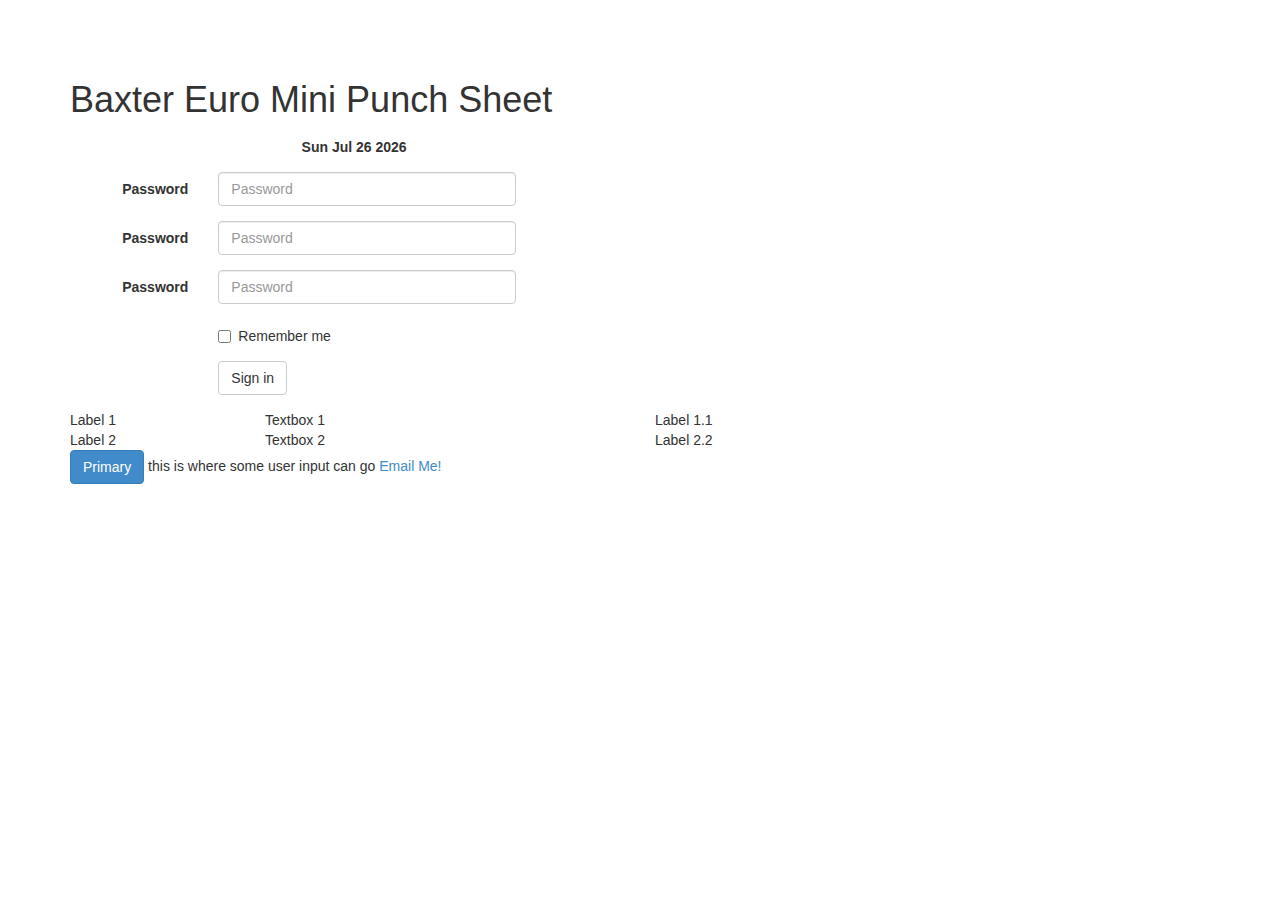
<file: root/Baxter/index.html>
<!DOCTYPE html>
<html lang="en">

<head>
    <meta charset="utf-8">
    <meta name="viewport" content="width=device-width, initial-scale=1.0">
    <meta name="description" content="">
    <meta name="author" content="">

    <title>Starter Template for Bootstrap</title>

    <!-- Bootstrap core CSS -->
    <link href="css/bootstrap.css" rel="stylesheet">

    <!-- Add custom CSS here -->
    <style>
    body {
        margin-top: 60px;
    }
    </style>

</head>

<body>



<div class="container">	
	<h1> Baxter Euro Mini Punch Sheet</h1>

</div>
<form class="form-horizontal" role="form">

 
  <div class="form-group">
    <label for="date" class="col-sm-4 control-label"> <div id="date" ></div></label>
    <div class="col-sm-3">
       <label for="inputPassword3" class=""><div id="date" ></div></label>
    </div>
  </div>
  <div class="form-group">
    <label for="inputPassword3" class="col-sm-2 control-label">Password</label>
    <div class="col-sm-3">
      <input type="password" class="form-control" id="inputPassword3" placeholder="Password">
    </div>
  </div>
 <div class="form-group">
    <label for="inputPassword3" class="col-sm-2 control-label">Password</label>
    <div class="col-sm-3">
      <input type="password" class="form-control" id="inputPassword3" placeholder="Password">
    </div>
  </div>
 <div class="form-group">
    <label for="inputPassword3" class="col-sm-2 control-label">Password</label>
    <div class="col-sm-3">
      <input type="password" class="form-control" id="inputPassword3" placeholder="Password">
    </div>
  </div>

  <div class="form-group">
    <div class="col-sm-offset-2 col-sm-10">
      <div class="checkbox">
        <label>
          <input type="checkbox"> Remember me
        </label>
      </div>
    </div>
  </div>
  <div class="form-group">
    <div class="col-sm-offset-2 col-sm-10">
      <button type="submit" class="btn btn-default">Sign in</button>
    </div>
  </div>
</form>
 

    <div class="container">

        <div class="row">
            <div class="col-lg-12">
                
   <div class="row">
  <div class="col-md-2">Label 1</div>
  <div class="col-md-4">Textbox 1</div>
  <div class="col-md-4">Label 1.1</div>
</div>   


        <div class="row">
            <div class="col-lg-12">
              
   <div class="row">
  <div class="col-md-2">Label 2</div>
  <div class="col-md-4">Textbox 2</div>
  <div class="col-md-4">Label 2.2</div>
</div>             
<p>
	<button type="button" class="btn btn-primary">Primary</button>
this is where some user input can go


<a href=’mailto:someAddress@killersites.com’>Email Me!</a> 
   
</p>
            </div>
        </div>

    </div>
    <!-- /.container -->

    <!-- JavaScript -->
    <script src="js/jquery-1.10.2.js"></script>
    <script src="js/bootstrap.js"></script>
<script>
var d = new Date();
document.getElementById("date").innerHTML = d.toDateString();
</script>	
</body>

</html>
</file>
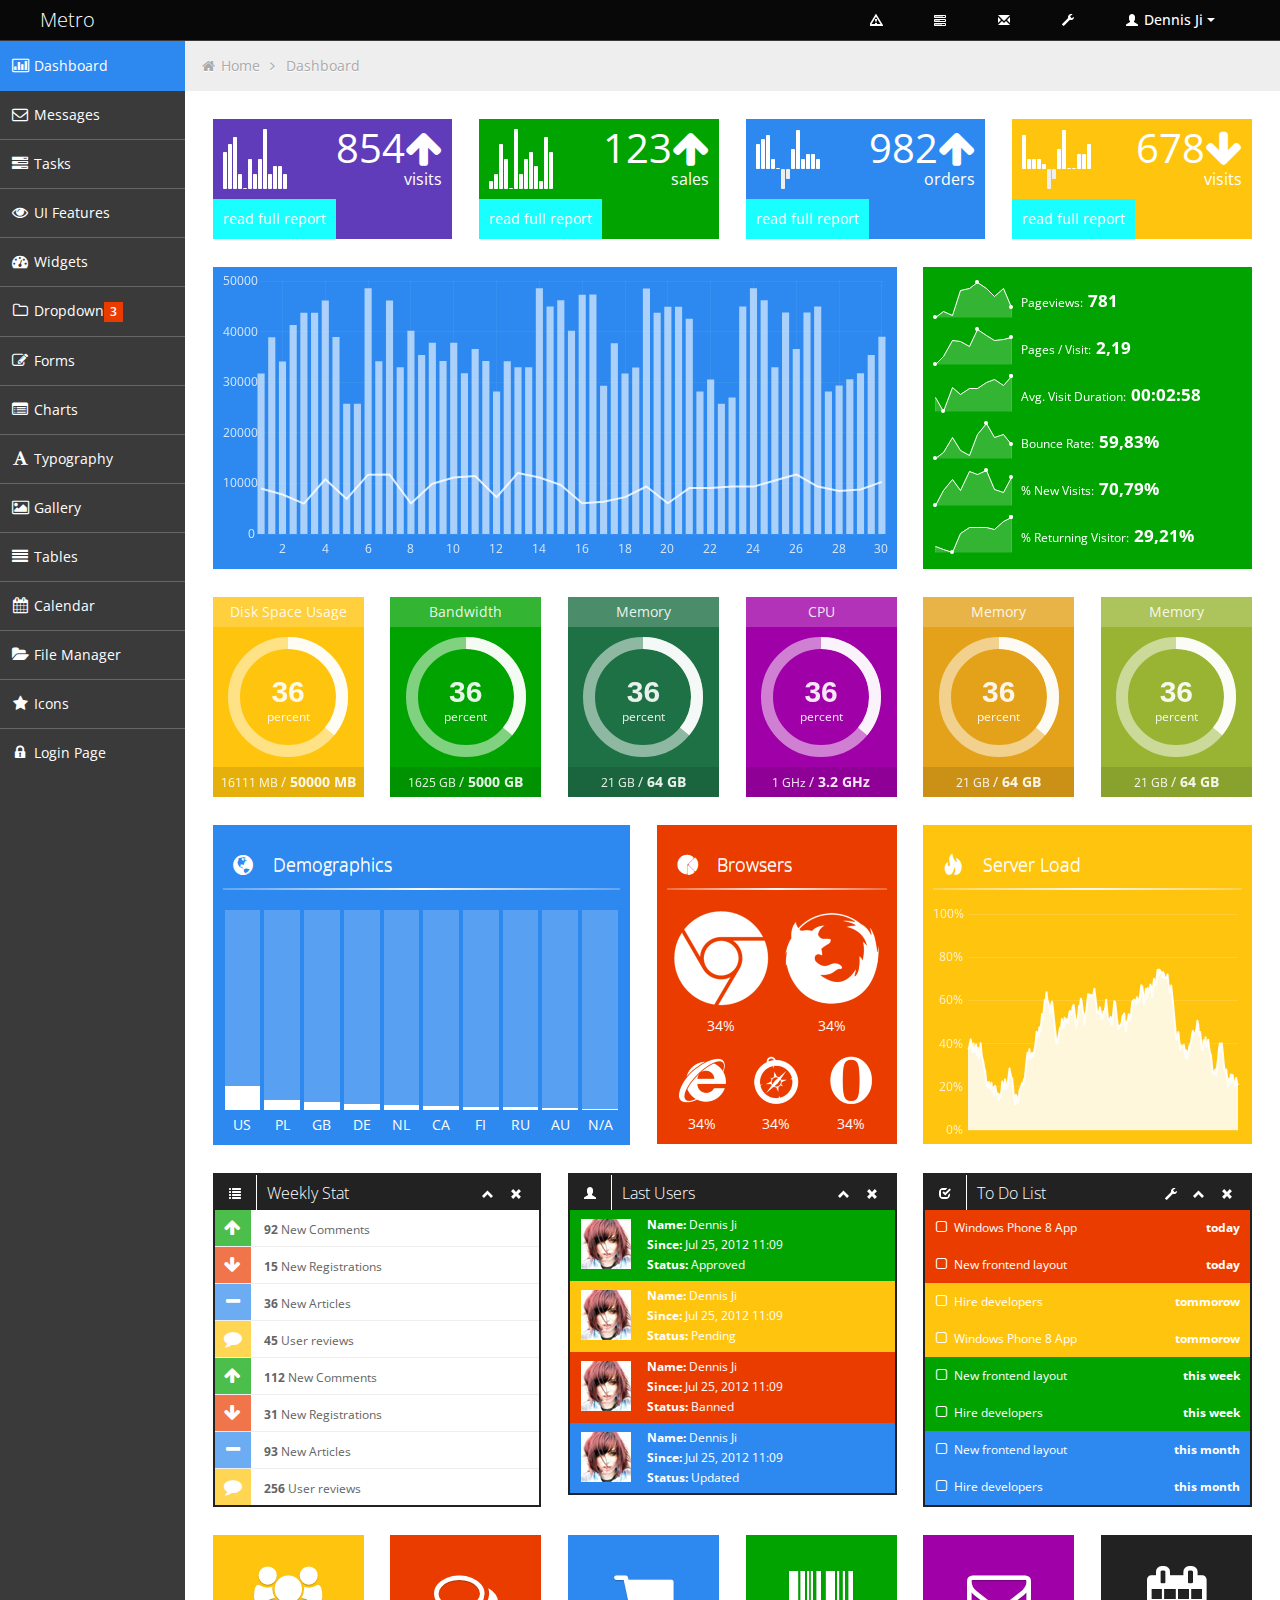
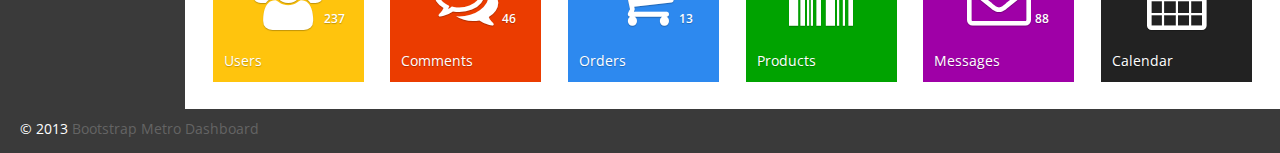
<file: root/bootstrapdashboard/index.html>
<!DOCTYPE html>
<html lang="en">
<head>
	
	<!-- start: Meta -->
	<meta charset="utf-8">
	<title>Bootstrap Metro Dashboard by Dennis Ji for ARM demo</title>
	<meta name="description" content="Bootstrap Metro Dashboard">
	<meta name="author" content="Dennis Ji">
	<meta name="keyword" content="Metro, Metro UI, Dashboard, Bootstrap, Admin, Template, Theme, Responsive, Fluid, Retina">
	<!-- end: Meta -->
	
	<!-- start: Mobile Specific -->
	<meta name="viewport" content="width=device-width, initial-scale=1">
	<!-- end: Mobile Specific -->
	
	<!-- start: CSS -->
	<link id="bootstrap-style" href="css/bootstrap.min.css" rel="stylesheet">
	<link href="css/bootstrap-responsive.min.css" rel="stylesheet">
	<link id="base-style" href="css/style.css" rel="stylesheet">
	<link id="base-style-responsive" href="css/style-responsive.css" rel="stylesheet">
	<link href='http://fonts.googleapis.com/css?family=Open+Sans:300italic,400italic,600italic,700italic,800italic,400,300,600,700,800&subset=latin,cyrillic-ext,latin-ext' rel='stylesheet' type='text/css'>
	<!-- end: CSS -->
	

	<!-- The HTML5 shim, for IE6-8 support of HTML5 elements -->
	<!--[if lt IE 9]>
	  	<script src="http://html5shim.googlecode.com/svn/trunk/html5.js"></script>
		<link id="ie-style" href="css/ie.css" rel="stylesheet">
	<![endif]-->
	
	<!--[if IE 9]>
		<link id="ie9style" href="css/ie9.css" rel="stylesheet">
	<![endif]-->
		
	<!-- start: Favicon -->
	<link rel="shortcut icon" href="img/favicon.ico">
	<!-- end: Favicon -->
	
		
		
		
</head>

<body>
		<!-- start: Header -->
	<div class="navbar">
		<div class="navbar-inner">
			<div class="container-fluid">
				<a class="btn btn-navbar" data-toggle="collapse" data-target=".top-nav.nav-collapse,.sidebar-nav.nav-collapse">
					<span class="icon-bar"></span>
					<span class="icon-bar"></span>
					<span class="icon-bar"></span>
				</a>
				<a class="brand" href="index.html"><span>Metro</span></a>
								
				<!-- start: Header Menu -->
				<div class="nav-no-collapse header-nav">
					<ul class="nav pull-right">
						<li class="dropdown hidden-phone">
							<a class="btn dropdown-toggle" data-toggle="dropdown" href="#">
								<i class="halflings-icon white warning-sign"></i>
							</a>
							<ul class="dropdown-menu notifications">
								<li class="dropdown-menu-title">
 									<span>You have 11 notifications</span>
									<a href="#refresh"><i class="icon-repeat"></i></a>
								</li>	
                            	<li>
                                    <a href="#">
										<span class="icon blue"><i class="icon-user"></i></span>
										<span class="message">New user registration</span>
										<span class="time">1 min</span> 
                                    </a>
                                </li>
								<li>
                                    <a href="#">
										<span class="icon green"><i class="icon-comment-alt"></i></span>
										<span class="message">New comment</span>
										<span class="time">7 min</span> 
                                    </a>
                                </li>
								<li>
                                    <a href="#">
										<span class="icon green"><i class="icon-comment-alt"></i></span>
										<span class="message">New comment</span>
										<span class="time">8 min</span> 
                                    </a>
                                </li>
								<li>
                                    <a href="#">
										<span class="icon green"><i class="icon-comment-alt"></i></span>
										<span class="message">New comment</span>
										<span class="time">16 min</span> 
                                    </a>
                                </li>
								<li>
                                    <a href="#">
										<span class="icon blue"><i class="icon-user"></i></span>
										<span class="message">New user registration</span>
										<span class="time">36 min</span> 
                                    </a>
                                </li>
								<li>
                                    <a href="#">
										<span class="icon yellow"><i class="icon-shopping-cart"></i></span>
										<span class="message">2 items sold</span>
										<span class="time">1 hour</span> 
                                    </a>
                                </li>
								<li class="warning">
                                    <a href="#">
										<span class="icon red"><i class="icon-user"></i></span>
										<span class="message">User deleted account</span>
										<span class="time">2 hour</span> 
                                    </a>
                                </li>
								<li class="warning">
                                    <a href="#">
										<span class="icon red"><i class="icon-shopping-cart"></i></span>
										<span class="message">New comment</span>
										<span class="time">6 hour</span> 
                                    </a>
                                </li>
								<li>
                                    <a href="#">
										<span class="icon green"><i class="icon-comment-alt"></i></span>
										<span class="message">New comment</span>
										<span class="time">yesterday</span> 
                                    </a>
                                </li>
								<li>
                                    <a href="#">
										<span class="icon blue"><i class="icon-user"></i></span>
										<span class="message">New user registration</span>
										<span class="time">yesterday</span> 
                                    </a>
                                </li>
                                <li class="dropdown-menu-sub-footer">
                            		<a>View all notifications</a>
								</li>	
							</ul>
						</li>
						<!-- start: Notifications Dropdown -->
						<li class="dropdown hidden-phone">
							<a class="btn dropdown-toggle" data-toggle="dropdown" href="#">
								<i class="halflings-icon white tasks"></i>
							</a>
							<ul class="dropdown-menu tasks">
								<li class="dropdown-menu-title">
 									<span>You have 17 tasks in progress</span>
									<a href="#refresh"><i class="icon-repeat"></i></a>
								</li>
								<li>
                                    <a href="#">
										<span class="header">
											<span class="title">iOS Development</span>
											<span class="percent"></span>
										</span>
                                        <div class="taskProgress progressSlim red">80</div> 
                                    </a>
                                </li>
                                <li>
                                    <a href="#">
										<span class="header">
											<span class="title">Android Development</span>
											<span class="percent"></span>
										</span>
                                        <div class="taskProgress progressSlim green">47</div> 
                                    </a>
                                </li>
                                <li>
                                    <a href="#">
										<span class="header">
											<span class="title">ARM Development</span>
											<span class="percent"></span>
										</span>
                                        <div class="taskProgress progressSlim yellow">32</div> 
                                    </a>
                                </li>
								<li>
                                    <a href="#">
										<span class="header">
											<span class="title">ARM Development</span>
											<span class="percent"></span>
										</span>
                                        <div class="taskProgress progressSlim greenLight">63</div> 
                                    </a>
                                </li>
                                <li>
                                    <a href="#">
										<span class="header">
											<span class="title">ARM Development</span>
											<span class="percent"></span>
										</span>
                                        <div class="taskProgress progressSlim orange">80</div> 
                                    </a>
                                </li>
								<li>
                            		<a class="dropdown-menu-sub-footer">View all tasks</a>
								</li>	
							</ul>
						</li>
						<!-- end: Notifications Dropdown -->
						<!-- start: Message Dropdown -->
						<li class="dropdown hidden-phone">
							<a class="btn dropdown-toggle" data-toggle="dropdown" href="#">
								<i class="halflings-icon white envelope"></i>
							</a>
							<ul class="dropdown-menu messages">
								<li class="dropdown-menu-title">
 									<span>You have 9 messages</span>
									<a href="#refresh"><i class="icon-repeat"></i></a>
								</li>	
                            	<li>
                                    <a href="#">
										<span class="avatar"><img src="img/avatar.jpg" alt="Avatar"></span>
										<span class="header">
											<span class="from">
										    	Dennis Ji
										     </span>
											<span class="time">
										    	6 min
										    </span>
										</span>
                                        <span class="message">
                                            Lorem ipsum dolor sit amet consectetur adipiscing elit, et al commore
                                        </span>  
                                    </a>
                                </li>
                                <li>
                                    <a href="#">
										<span class="avatar"><img src="img/avatar.jpg" alt="Avatar"></span>
										<span class="header">
											<span class="from">
										    	Dennis Ji
										     </span>
											<span class="time">
										    	56 min
										    </span>
										</span>
                                        <span class="message">
                                            Lorem ipsum dolor sit amet consectetur adipiscing elit, et al commore
                                        </span>  
                                    </a>
                                </li>
                                <li>
                                    <a href="#">
										<span class="avatar"><img src="img/avatar.jpg" alt="Avatar"></span>
										<span class="header">
											<span class="from">
										    	Dennis Ji
										     </span>
											<span class="time">
										    	3 hours
										    </span>
										</span>
                                        <span class="message">
                                            Lorem ipsum dolor sit amet consectetur adipiscing elit, et al commore
                                        </span>  
                                    </a>
                                </li>
								<li>
                                    <a href="#">
										<span class="avatar"><img src="img/avatar.jpg" alt="Avatar"></span>
										<span class="header">
											<span class="from">
										    	Dennis Ji
										     </span>
											<span class="time">
										    	yesterday
										    </span>
										</span>
                                        <span class="message">
                                            Lorem ipsum dolor sit amet consectetur adipiscing elit, et al commore
                                        </span>  
                                    </a>
                                </li>
                                <li>
                                    <a href="#">
										<span class="avatar"><img src="img/avatar.jpg" alt="Avatar"></span>
										<span class="header">
											<span class="from">
										    	Dennis Ji
										     </span>
											<span class="time">
										    	Jul 25, 2012
										    </span>
										</span>
                                        <span class="message">
                                            Lorem ipsum dolor sit amet consectetur adipiscing elit, et al commore
                                        </span>  
                                    </a>
                                </li>
								<li>
                            		<a class="dropdown-menu-sub-footer">View all messages</a>
								</li>	
							</ul>
						</li>
						<!-- end: Message Dropdown -->
						<li>
							<a class="btn" href="#">
								<i class="halflings-icon white wrench"></i>
							</a>
						</li>
						<!-- start: User Dropdown -->
						<li class="dropdown">
							<a class="btn dropdown-toggle" data-toggle="dropdown" href="#">
								<i class="halflings-icon white user"></i> Dennis Ji
								<span class="caret"></span>
							</a>
							<ul class="dropdown-menu">
								<li class="dropdown-menu-title">
 									<span>Account Settings</span>
								</li>
								<li><a href="#"><i class="halflings-icon user"></i> Profile</a></li>
								<li><a href="login.html"><i class="halflings-icon off"></i> Logout</a></li>
							</ul>
						</li>
						<!-- end: User Dropdown -->
					</ul>
				</div>
				<!-- end: Header Menu -->
				
			</div>
		</div>
	</div>
	<!-- start: Header -->
	
		<div class="container-fluid-full">
		<div class="row-fluid">
				
			<!-- start: Main Menu -->
			<div id="sidebar-left" class="span2">
				<div class="nav-collapse sidebar-nav">
					<ul class="nav nav-tabs nav-stacked main-menu">
						<li><a href="index.html"><i class="icon-bar-chart"></i><span class="hidden-tablet"> Dashboard</span></a></li>	
						<li><a href="messages.html"><i class="icon-envelope"></i><span class="hidden-tablet"> Messages</span></a></li>
						<li><a href="tasks.html"><i class="icon-tasks"></i><span class="hidden-tablet"> Tasks</span></a></li>
						<li><a href="ui.html"><i class="icon-eye-open"></i><span class="hidden-tablet"> UI Features</span></a></li>
						<li><a href="widgets.html"><i class="icon-dashboard"></i><span class="hidden-tablet"> Widgets</span></a></li>
						<li>
							<a class="dropmenu" href="#"><i class="icon-folder-close-alt"></i><span class="hidden-tablet"> Dropdown</span><span class="label label-important"> 3 </span></a>
							<ul>
								<li><a class="submenu" href="submenu.html"><i class="icon-file-alt"></i><span class="hidden-tablet"> Sub Menu 1</span></a></li>
								<li><a class="submenu" href="submenu2.html"><i class="icon-file-alt"></i><span class="hidden-tablet"> Sub Menu 2</span></a></li>
								<li><a class="submenu" href="submenu3.html"><i class="icon-file-alt"></i><span class="hidden-tablet"> Sub Menu 3</span></a></li>
							</ul>	
						</li>
						<li><a href="form.html"><i class="icon-edit"></i><span class="hidden-tablet"> Forms</span></a></li>
						<li><a href="chart.html"><i class="icon-list-alt"></i><span class="hidden-tablet"> Charts</span></a></li>
						<li><a href="typography.html"><i class="icon-font"></i><span class="hidden-tablet"> Typography</span></a></li>
						<li><a href="gallery.html"><i class="icon-picture"></i><span class="hidden-tablet"> Gallery</span></a></li>
						<li><a href="table.html"><i class="icon-align-justify"></i><span class="hidden-tablet"> Tables</span></a></li>
						<li><a href="calendar.html"><i class="icon-calendar"></i><span class="hidden-tablet"> Calendar</span></a></li>
						<li><a href="file-manager.html"><i class="icon-folder-open"></i><span class="hidden-tablet"> File Manager</span></a></li>
						<li><a href="icon.html"><i class="icon-star"></i><span class="hidden-tablet"> Icons</span></a></li>
						<li><a href="login.html"><i class="icon-lock"></i><span class="hidden-tablet"> Login Page</span></a></li>
					</ul>
				</div>
			</div>
			<!-- end: Main Menu -->
			
			<noscript>
				<div class="alert alert-block span10">
					<h4 class="alert-heading">Warning!</h4>
					<p>You need to have <a href="http://en.wikipedia.org/wiki/JavaScript" target="_blank">JavaScript</a> enabled to use this site.</p>
				</div>
			</noscript>
			
			<!-- start: Content -->
			<div id="content" class="span10">
			
			
			<ul class="breadcrumb">
				<li>
					<i class="icon-home"></i>
					<a href="index.html">Home</a> 
					<i class="icon-angle-right"></i>
				</li>
				<li><a href="#">Dashboard</a></li>
			</ul>

			<div class="row-fluid">
				
				<div class="span3 statbox purple" onTablet="span6" onDesktop="span3">
					<div class="boxchart">5,6,7,2,0,4,2,4,8,2,3,3,2</div>
					<div class="number">854<i class="icon-arrow-up"></i></div>
					<div class="title">visits</div>
					<div class="footer">
						<a href="#"> read full report</a>
					</div>	
				</div>
				<div class="span3 statbox green" onTablet="span6" onDesktop="span3">
					<div class="boxchart">1,2,6,4,0,8,2,4,5,3,1,7,5</div>
					<div class="number">123<i class="icon-arrow-up"></i></div>
					<div class="title">sales</div>
					<div class="footer">
						<a href="#"> read full report</a>
					</div>
				</div>
				<div class="span3 statbox blue noMargin" onTablet="span6" onDesktop="span3">
					<div class="boxchart">5,6,7,2,0,-4,-2,4,8,2,3,3,2</div>
					<div class="number">982<i class="icon-arrow-up"></i></div>
					<div class="title">orders</div>
					<div class="footer">
						<a href="#"> read full report</a>
					</div>
				</div>
				<div class="span3 statbox yellow" onTablet="span6" onDesktop="span3">
					<div class="boxchart">7,2,2,2,1,-4,-2,4,8,,0,3,3,5</div>
					<div class="number">678<i class="icon-arrow-down"></i></div>
					<div class="title">visits</div>
					<div class="footer">
						<a href="#"> read full report</a>
					</div>
				</div>	
				
			</div>		

			<div class="row-fluid">
				
				<div class="span8 widget blue" onTablet="span7" onDesktop="span8">
					
					<div id="stats-chart2"  style="height:282px" ></div>
					
				</div>
				
				<div class="sparkLineStats span4 widget green" onTablet="span5" onDesktop="span4">

                    <ul class="unstyled">
                        
                        <li><span class="sparkLineStats3"></span> 
                            Pageviews: 
                            <span class="number">781</span>
                        </li>
                        <li><span class="sparkLineStats4"></span>
                            Pages / Visit: 
                            <span class="number">2,19</span>
                        </li>
                        <li><span class="sparkLineStats5"></span>
                            Avg. Visit Duration: 
                            <span class="number">00:02:58</span>
                        </li>
                        <li><span class="sparkLineStats6"></span>
                            Bounce Rate: <span class="number">59,83%</span>
                        </li>
                        <li><span class="sparkLineStats7"></span>
                            % New Visits: 
                            <span class="number">70,79%</span>
                        </li>
                        <li><span class="sparkLineStats8"></span>
                            % Returning Visitor: 
                            <span class="number">29,21%</span>
                        </li>

                    </ul>
					
					<div class="clearfix"></div>

                </div><!-- End .sparkStats -->

			</div>
			
			<div class="row-fluid hideInIE8 circleStats">
				
				<div class="span2" onTablet="span4" onDesktop="span2">
                	<div class="circleStatsItemBox yellow">
						<div class="header">Disk Space Usage</div>
						<span class="percent">percent</span>
						<div class="circleStat">
                    		<input type="text" value="58" class="whiteCircle" />
						</div>		
						<div class="footer">
							<span class="count">
								<span class="number">20000</span>
								<span class="unit">MB</span>
							</span>
							<span class="sep"> / </span>
							<span class="value">
								<span class="number">50000</span>
								<span class="unit">MB</span>
							</span>	
						</div>
                	</div>
				</div>

				<div class="span2" onTablet="span4" onDesktop="span2">
                	<div class="circleStatsItemBox green">
						<div class="header">Bandwidth</div>
						<span class="percent">percent</span>
						<div class="circleStat">
                    		<input type="text" value="78" class="whiteCircle" />
						</div>
						<div class="footer">
							<span class="count">
								<span class="number">5000</span>
								<span class="unit">GB</span>
							</span>
							<span class="sep"> / </span>
							<span class="value">
								<span class="number">5000</span>
								<span class="unit">GB</span>
							</span>	
						</div>
                	</div>
				</div>

				<div class="span2" onTablet="span4" onDesktop="span2">
                	<div class="circleStatsItemBox greenDark">
						<div class="header">Memory</div>
						<span class="percent">percent</span>
                    	<div class="circleStat">
                    		<input type="text" value="100" class="whiteCircle" />
						</div>
						<div class="footer">
							<span class="count">
								<span class="number">64</span>
								<span class="unit">GB</span>
							</span>
							<span class="sep"> / </span>
							<span class="value">
								<span class="number">64</span>
								<span class="unit">GB</span>
							</span>	
						</div>
                	</div>
				</div>

				<div class="span2 noMargin" onTablet="span4" onDesktop="span2">
                	<div class="circleStatsItemBox pink">
						<div class="header">CPU</div>
						<span class="percent">percent</span>
                    	<div class="circleStat">
                    		<input type="text" value="83" class="whiteCircle" />
						</div>
						<div class="footer">
							<span class="count">
								<span class="number">64</span>
								<span class="unit">GHz</span>
							</span>
							<span class="sep"> / </span>
							<span class="value">
								<span class="number">3.2</span>
								<span class="unit">GHz</span>
							</span>	
						</div>
                	</div>
				</div>

				<div class="span2" onTablet="span4" onDesktop="span2">
                	<div class="circleStatsItemBox orange">
						<div class="header">Memory</div>
						<span class="percent">percent</span>
                    	<div class="circleStat">
                    		<input type="text" value="100" class="whiteCircle" />
						</div>
						<div class="footer">
							<span class="count">
								<span class="number">64</span>
								<span class="unit">GB</span>
							</span>
							<span class="sep"> / </span>
							<span class="value">
								<span class="number">64</span>
								<span class="unit">GB</span>
							</span>	
						</div>
                	</div>
				</div>

				<div class="span2" onTablet="span4" onDesktop="span2">
                	<div class="circleStatsItemBox greenLight">
						<div class="header">Memory</div>
						<span class="percent">percent</span>
                    	<div class="circleStat">
                    		<input type="text" value="100" class="whiteCircle" />
						</div>
						<div class="footer">
							<span class="count">
								<span class="number">64</span>
								<span class="unit">GB</span>
							</span>
							<span class="sep"> / </span>
							<span class="value">
								<span class="number">64</span>
								<span class="unit">GB</span>
							</span>	
						</div>
                	</div>
				</div>
						
			</div>		
						
			<div class="row-fluid">
				
				<div class="widget blue span5" onTablet="span6" onDesktop="span5">
					
					<h2><span class="glyphicons globe"><i></i></span> Demographics</h2>
					
					<hr>
					
					<div class="content">
						
						<div class="verticalChart">
							
							<div class="singleBar">
							
								<div class="bar">
								
									<div class="value">
										<span>37%</span>
									</div>
								
								</div>
								
								<div class="title">US</div>
							
							</div>
							
							<div class="singleBar">
							
								<div class="bar">
								
									<div class="value">
										<span>16%</span>
									</div>
								
								</div>
								
								<div class="title">PL</div>
							
							</div>
							
							<div class="singleBar">
							
								<div class="bar">
								
									<div class="value">
										<span>12%</span>
									</div>
								
								</div>
								
								<div class="title">GB</div>
							
							</div>
							
							<div class="singleBar">
							
								<div class="bar">
								
									<div class="value">
										<span>9%</span>
									</div>
								
								</div>
								
								<div class="title">DE</div>
							
							</div>
							
							<div class="singleBar">
							
								<div class="bar">
								
									<div class="value">
										<span>7%</span>
									</div>
								
								</div>
								
								<div class="title">NL</div>
							
							</div>
							
							<div class="singleBar">
							
								<div class="bar">
								
									<div class="value">
										<span>6%</span>
									</div>
								
								</div>
								
								<div class="title">CA</div>
							
							</div>
							
							<div class="singleBar">
							
								<div class="bar">
								
									<div class="value">
										<span>5%</span>
									</div>
								
								</div>
								
								<div class="title">FI</div>
							
							</div>
							
							<div class="singleBar">
							
								<div class="bar">
								
									<div class="value">
										<span>4%</span>
									</div>
								
								</div>
								
								<div class="title">RU</div>
							
							</div>
							
							<div class="singleBar">
							
								<div class="bar">
								
									<div class="value">
										<span>3%</span>
									</div>
								
								</div>
								
								<div class="title">AU</div>
							
							</div>
							
							<div class="singleBar">
							
								<div class="bar">
								
									<div class="value">
										<span>1%</span>
									</div>
								
								</div>
								
								<div class="title">N/A</div>
							
							</div>	
							
							<div class="clearfix"></div>
							
						</div>
					
					</div>
					
				</div><!--/span-->
				
				<div class="widget span3 red" onTablet="span6" onDesktop="span3">
					
					<h2><span class="glyphicons pie_chart"><i></i></span> Browsers</h2>
					
					<hr>
					
					<div class="content">
						
						<div class="browserStat big">
							<img src="img/browser-chrome-big.png" alt="Chrome">
							<span>34%</span>
						</div>
						<div class="browserStat big">
							<img src="img/browser-firefox-big.png" alt="Firefox">
							<span>34%</span>
						</div>
						<div class="browserStat">
							<img src="img/browser-ie.png" alt="Internet Explorer">
							<span>34%</span>
						</div>
						<div class="browserStat">
							<img src="img/browser-safari.png" alt="Safari">
							<span>34%</span>
						</div>
						<div class="browserStat">
							<img src="img/browser-opera.png" alt="Opera">
							<span>34%</span>
						</div>	
								
						
					</div>
				</div>
				
				<div class="widget yellow span4 noMargin" onTablet="span12" onDesktop="span4">
					<h2><span class="glyphicons fire"><i></i></span> Server Load</h2>
					<hr>
					<div class="content">
						 <div id="serverLoad2" style="height:224px;"></div>
					</div>
				</div>
			
			</div>
			
			<div class="row-fluid">
				
				<div class="box black span4" onTablet="span6" onDesktop="span4">
					<div class="box-header">
						<h2><i class="halflings-icon white list"></i><span class="break"></span>Weekly Stat</h2>
						<div class="box-icon">
							<a href="#" class="btn-minimize"><i class="halflings-icon white chevron-up"></i></a>
							<a href="#" class="btn-close"><i class="halflings-icon white remove"></i></a>
						</div>
					</div>
					<div class="box-content">
						<ul class="dashboard-list metro">
							<li>
								<a href="#">
									<i class="icon-arrow-up green"></i>                               
									<strong>92</strong>
									New Comments                                    
								</a>
							</li>
						  <li>
							<a href="#">
							  <i class="icon-arrow-down red"></i>
							  <strong>15</strong>
							  New Registrations
							</a>
						  </li>
						  <li>
							<a href="#">
							  <i class="icon-minus blue"></i>
							  <strong>36</strong>
							  New Articles                                    
							</a>
						  </li>
						  <li>
							<a href="#">
							  <i class="icon-comment yellow"></i>
							  <strong>45</strong>
							  User reviews                                    
							</a>
						  </li>
						  <li>
							<a href="#">
							  <i class="icon-arrow-up green"></i>                               
							  <strong>112</strong>
							  New Comments                                    
							</a>
						  </li>
						  <li>
							<a href="#">
							  <i class="icon-arrow-down red"></i>
							  <strong>31</strong>
							  New Registrations
							</a>
						  </li>
						  <li>
							<a href="#">
							  <i class="icon-minus blue"></i>
							  <strong>93</strong>
							  New Articles                                    
							</a>
						  </li>
						  <li>
							<a href="#">
							  <i class="icon-comment yellow"></i>
							  <strong>256</strong>
							  User reviews                                    
							</a>
						  </li>
						</ul>
					</div>
				</div><!--/span-->
				
				<div class="box black span4" onTablet="span6" onDesktop="span4">
					<div class="box-header">
						<h2><i class="halflings-icon white user"></i><span class="break"></span>Last Users</h2>
						<div class="box-icon">
							<a href="#" class="btn-minimize"><i class="halflings-icon white chevron-up"></i></a>
							<a href="#" class="btn-close"><i class="halflings-icon white remove"></i></a>
						</div>
					</div>
					<div class="box-content">
						<ul class="dashboard-list metro">
							<li class="green">
								<a href="#">
									<img class="avatar" alt="Dennis Ji" src="img/avatar.jpg">
								</a>
								<strong>Name:</strong> Dennis Ji<br>
								<strong>Since:</strong> Jul 25, 2012 11:09<br>
								<strong>Status:</strong> Approved             
							</li>
							<li class="yellow">
								<a href="#">
									<img class="avatar" alt="Dennis Ji" src="img/avatar.jpg">
								</a>
								<strong>Name:</strong> Dennis Ji<br>
								<strong>Since:</strong> Jul 25, 2012 11:09<br>
								<strong>Status:</strong> Pending                                
							</li>
							<li class="red">
								<a href="#">
									<img class="avatar" alt="Dennis Ji" src="img/avatar.jpg">
								</a>
								<strong>Name:</strong> Dennis Ji<br>
								<strong>Since:</strong> Jul 25, 2012 11:09<br>
								<strong>Status:</strong> Banned                                  
							</li>
							<li class="blue">
								<a href="#">
									<img class="avatar" alt="Dennis Ji" src="img/avatar.jpg">
								</a>
								<strong>Name:</strong> Dennis Ji<br>
								<strong>Since:</strong> Jul 25, 2012 11:09<br>
								<strong>Status:</strong> Updated                                 
							</li>
						</ul>
					</div>
				</div><!--/span-->
				
				<div class="box black span4 noMargin" onTablet="span12" onDesktop="span4">
					<div class="box-header">
						<h2><i class="halflings-icon white check"></i><span class="break"></span>To Do List</h2>
						<div class="box-icon">
							<a href="#" class="btn-setting"><i class="halflings-icon white wrench"></i></a>
							<a href="#" class="btn-minimize"><i class="halflings-icon white chevron-up"></i></a>
							<a href="#" class="btn-close"><i class="halflings-icon white remove"></i></a>
						</div>
					</div>
					<div class="box-content">
						<div class="todo metro">
							<ul class="todo-list">
								<li class="red">
									<a class="action icon-check-empty" href="#"></a>	
									Windows Phone 8 App 
									<strong>today</strong>
								</li>
								<li class="red">
									<a class="action icon-check-empty" href="#"></a>
									New frontend layout
									<strong>today</strong>
								</li>
								<li class="yellow">
									<a class="action icon-check-empty" href="#"></a>
									Hire developers
									<strong>tommorow</strong>
								</li>
								<li class="yellow">
									<a class="action icon-check-empty" href="#"></a>
									Windows Phone 8 App
									<strong>tommorow</strong>
								</li>
								<li class="green">
									<a class="action icon-check-empty" href="#"></a>
									New frontend layout
									<strong>this week</strong>
								</li>
								<li class="green">
									<a class="action icon-check-empty" href="#"></a>
									Hire developers
									<strong>this week</strong>
								</li>
								<li class="blue">
									<a class="action icon-check-empty" href="#"></a>
									New frontend layout
									<strong>this month</strong>
								</li>
								<li class="blue">
									<a class="action icon-check-empty" href="#"></a>
									Hire developers
									<strong>this month</strong>
								</li>
							</ul>
						</div>	
					</div>
				</div>
			
			</div>
			
			<div class="row-fluid">	

				<a class="quick-button metro yellow span2">
					<i class="icon-group"></i>
					<p>Users</p>
					<span class="badge">237</span>
				</a>
				<a class="quick-button metro red span2">
					<i class="icon-comments-alt"></i>
					<p>Comments</p>
					<span class="badge">46</span>
				</a>
				<a class="quick-button metro blue span2">
					<i class="icon-shopping-cart"></i>
					<p>Orders</p>
					<span class="badge">13</span>
				</a>
				<a class="quick-button metro green span2">
					<i class="icon-barcode"></i>
					<p>Products</p>
				</a>
				<a class="quick-button metro pink span2">
					<i class="icon-envelope"></i>
					<p>Messages</p>
					<span class="badge">88</span>
				</a>
				<a class="quick-button metro black span2">
					<i class="icon-calendar"></i>
					<p>Calendar</p>
				</a>
				
				<div class="clearfix"></div>
								
			</div><!--/row-->
			
       

	</div><!--/.fluid-container-->
	
			<!-- end: Content -->
		</div><!--/#content.span10-->
		</div><!--/fluid-row-->
		
	<div class="modal hide fade" id="myModal">
		<div class="modal-header">
			<button type="button" class="close" data-dismiss="modal">×</button>
			<h3>Settings</h3>
		</div>
		<div class="modal-body">
			<p>Here settings can be configured...</p>
		</div>
		<div class="modal-footer">
			<a href="#" class="btn" data-dismiss="modal">Close</a>
			<a href="#" class="btn btn-primary">Save changes</a>
		</div>
	</div>
	
	<div class="clearfix"></div>
	
	<footer>

		<p>
			<span style="text-align:left;float:left">&copy; 2013 <a href="http://jiji262.github.io/Bootstrap_Metro_Dashboard/" alt="Bootstrap_Metro_Dashboard">Bootstrap Metro Dashboard</a></span>
			
		</p>

	</footer>
	
	<!-- start: JavaScript-->

		<script src="js/jquery-1.9.1.min.js"></script>
	<script src="js/jquery-migrate-1.0.0.min.js"></script>
	
		<script src="js/jquery-ui-1.10.0.custom.min.js"></script>
	
		<script src="js/jquery.ui.touch-punch.js"></script>
	
		<script src="js/modernizr.js"></script>
	
		<script src="js/bootstrap.min.js"></script>
	
		<script src="js/jquery.cookie.js"></script>
	
		<script src='js/fullcalendar.min.js'></script>
	
		<script src='js/jquery.dataTables.min.js'></script>

		<script src="js/excanvas.js"></script>
	<script src="js/jquery.flot.js"></script>
	<script src="js/jquery.flot.pie.js"></script>
	<script src="js/jquery.flot.stack.js"></script>
	<script src="js/jquery.flot.resize.min.js"></script>
	
		<script src="js/jquery.chosen.min.js"></script>
	
		<script src="js/jquery.uniform.min.js"></script>
		
		<script src="js/jquery.cleditor.min.js"></script>
	
		<script src="js/jquery.noty.js"></script>
	
		<script src="js/jquery.elfinder.min.js"></script>
	
		<script src="js/jquery.raty.min.js"></script>
	
		<script src="js/jquery.iphone.toggle.js"></script>
	
		<script src="js/jquery.uploadify-3.1.min.js"></script>
	
		<script src="js/jquery.gritter.min.js"></script>
	
		<script src="js/jquery.imagesloaded.js"></script>
	
		<script src="js/jquery.masonry.min.js"></script>
	
		<script src="js/jquery.knob.modified.js"></script>
	
		<script src="js/jquery.sparkline.min.js"></script>
	
		<script src="js/counter.js"></script>
	
		<script src="js/retina.js"></script>

		<script src="js/custom.js"></script>
	<!-- end: JavaScript-->
	
</body>
</html>
</file>
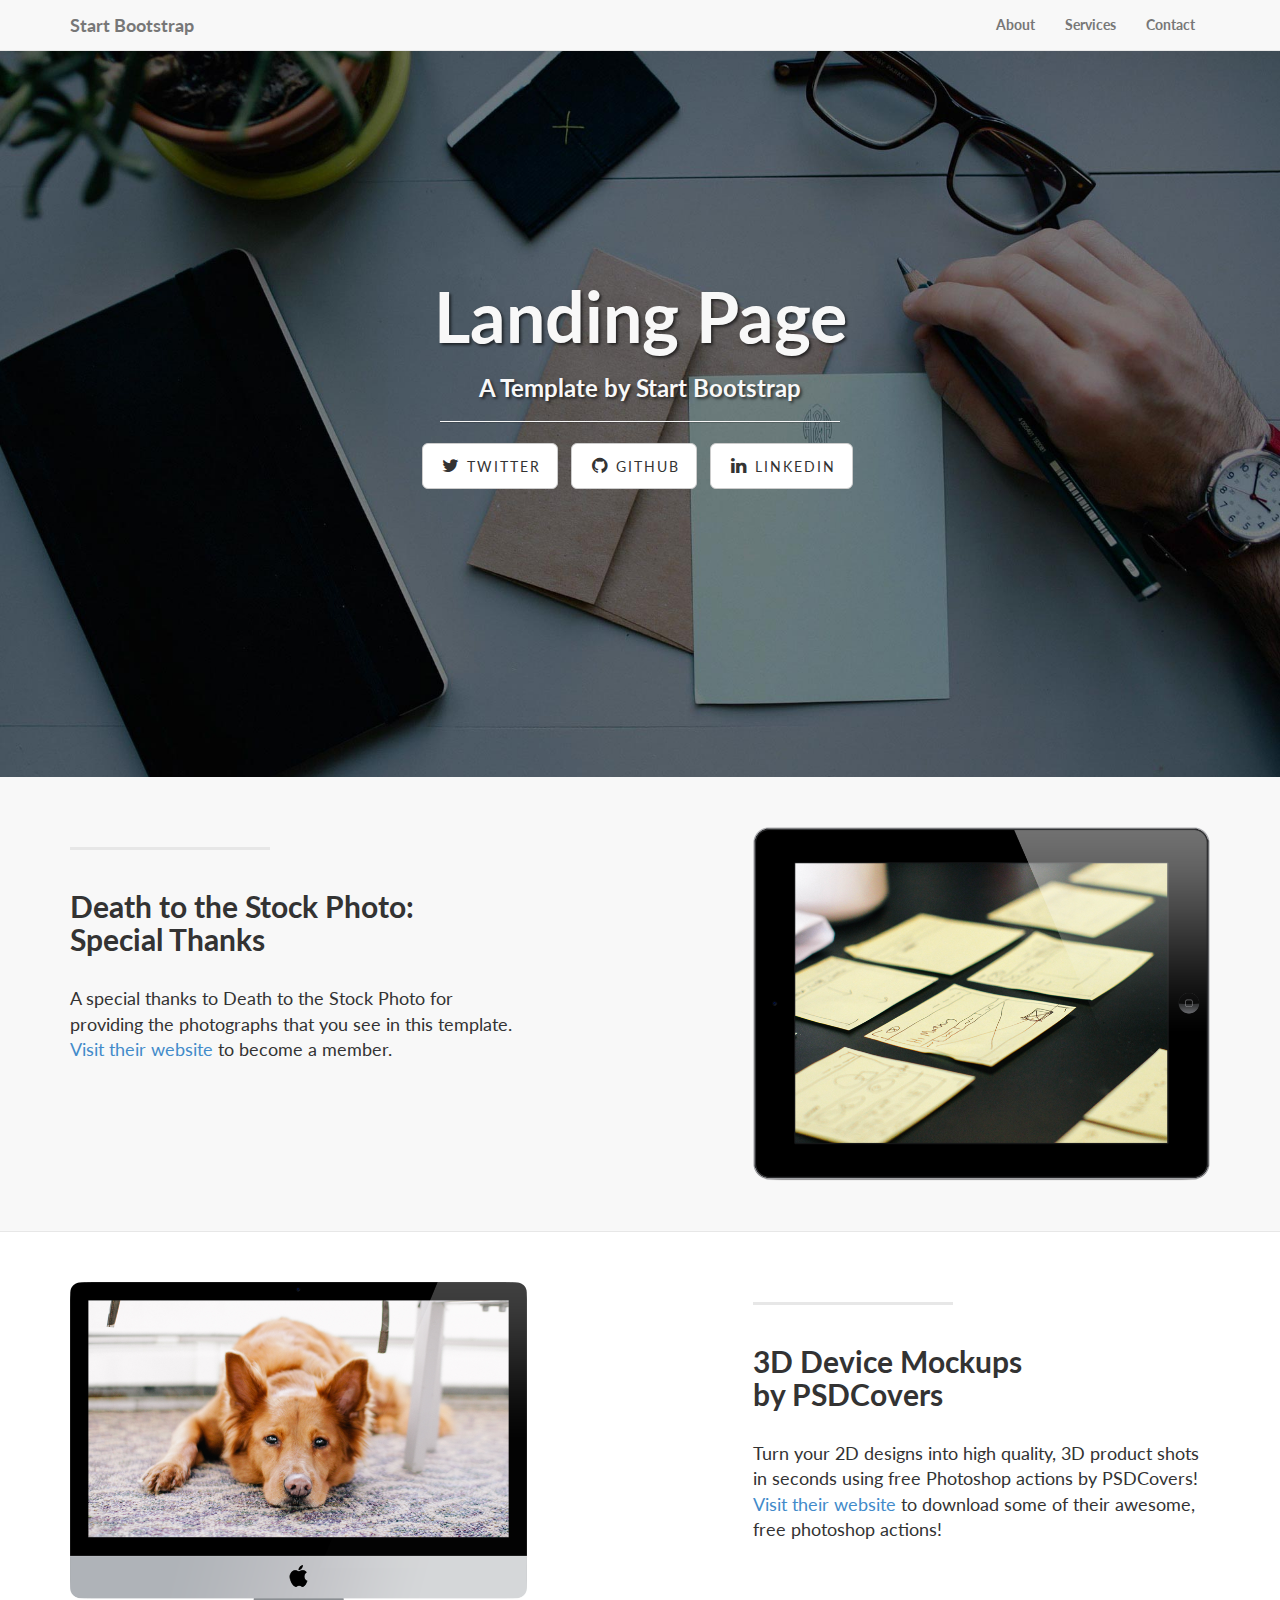
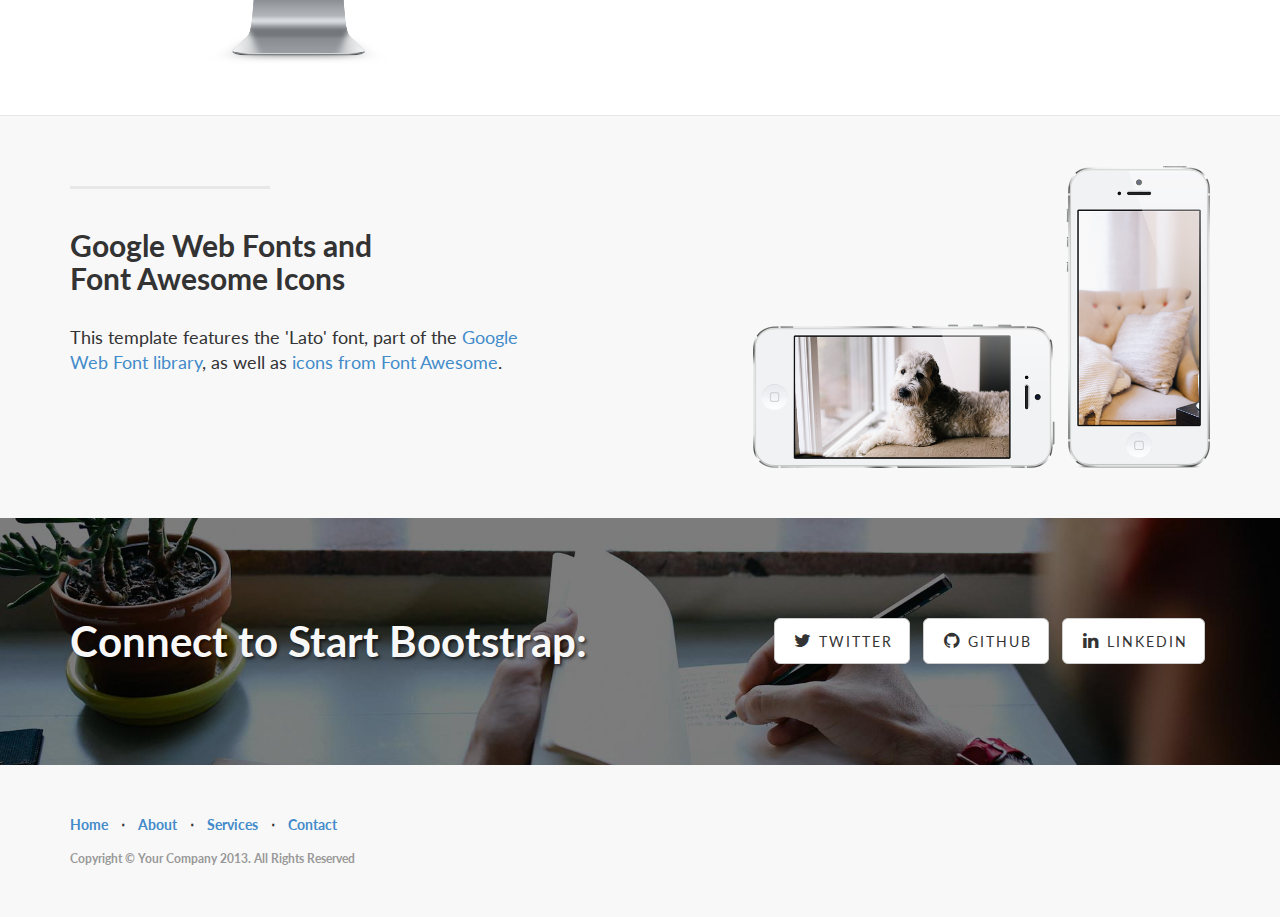
<file: root/landing-page/index.html>
<!DOCTYPE html>
<html lang="en">

<head>
    <meta charset="utf-8">
    <meta name="viewport" content="width=device-width, initial-scale=1.0">
    <meta name="description" content="">
    <meta name="author" content="">

    <title>Landing Page Template for Bootstrap</title>

    <!-- Bootstrap core CSS -->
    <link href="css/bootstrap.css" rel="stylesheet">

    <!-- Custom Google Web Font -->
    <link href="font-awesome/css/font-awesome.min.css" rel="stylesheet">
    <link href='http://fonts.googleapis.com/css?family=Lato:100,300,400,700,900,100italic,300italic,400italic,700italic,900italic' rel='stylesheet' type='text/css'>

    <!-- Add custom CSS here -->
    <link href="css/landing-page.css" rel="stylesheet">

</head>

<body>

    <nav class="navbar navbar-default navbar-fixed-top" role="navigation">
        <div class="container">
            <div class="navbar-header">
                <button type="button" class="navbar-toggle" data-toggle="collapse" data-target=".navbar-ex1-collapse">
                    <span class="sr-only">Toggle navigation</span>
                    <span class="icon-bar"></span>
                    <span class="icon-bar"></span>
                    <span class="icon-bar"></span>
                </button>
                <a class="navbar-brand" href="http://startbootstrap.com">Start Bootstrap</a>
            </div>

            <!-- Collect the nav links, forms, and other content for toggling -->
            <div class="collapse navbar-collapse navbar-right navbar-ex1-collapse">
                <ul class="nav navbar-nav">
                    <li><a href="#about">About</a>
                    </li>
                    <li><a href="#services">Services</a>
                    </li>
                    <li><a href="#contact">Contact</a>
                    </li>
                </ul>
            </div>
            <!-- /.navbar-collapse -->
        </div>
        <!-- /.container -->
    </nav>

    <div class="intro-header">

        <div class="container">

            <div class="row">
                <div class="col-lg-12">
                    <div class="intro-message">
                        <h1>Landing Page</h1>
                        <h3>A Template by Start Bootstrap</h3>
                        <hr class="intro-divider">
                        <ul class="list-inline intro-social-buttons">
                            <li><a href="https://twitter.com/SBootstrap" class="btn btn-default btn-lg"><i class="fa fa-twitter fa-fw"></i> <span class="network-name">Twitter</span></a>
                            </li>
                            <li><a href="https://github.com/IronSummitMedia/startbootstrap" class="btn btn-default btn-lg"><i class="fa fa-github fa-fw"></i> <span class="network-name">Github</span></a>
                            </li>
                            <li><a href="#" class="btn btn-default btn-lg"><i class="fa fa-linkedin fa-fw"></i> <span class="network-name">Linkedin</span></a>
                            </li>
                        </ul>
                    </div>
                </div>
            </div>

        </div>
        <!-- /.container -->

    </div>
    <!-- /.intro-header -->

    <div class="content-section-a">

        <div class="container">

            <div class="row">
                <div class="col-lg-5 col-sm-6">
                    <hr class="section-heading-spacer">
                    <div class="clearfix"></div>
                    <h2 class="section-heading">Death to the Stock Photo:
                        <br>Special Thanks</h2>
                    <p class="lead">A special thanks to Death to the Stock Photo for providing the photographs that you see in this template. <a target="_blank" href="http://join.deathtothestockphoto.com/">Visit their website</a> to become a member.</p>
                </div>
                <div class="col-lg-5 col-lg-offset-2 col-sm-6">
                    <img class="img-responsive" src="img/ipad.png" alt="">
                </div>
            </div>

        </div>
        <!-- /.container -->

    </div>
    <!-- /.content-section-a -->

    <div class="content-section-b">

        <div class="container">

            <div class="row">
                <div class="col-lg-5 col-lg-offset-1 col-sm-push-6  col-sm-6">
                    <hr class="section-heading-spacer">
                    <div class="clearfix"></div>
                    <h2 class="section-heading">3D Device Mockups
                        <br>by PSDCovers</h2>
                    <p class="lead">Turn your 2D designs into high quality, 3D product shots in seconds using free Photoshop actions by PSDCovers! <a target="_blank" href="http://www.psdcovers.com/">Visit their website</a> to download some of their awesome, free photoshop actions!</p>
                </div>
                <div class="col-lg-5 col-sm-pull-6  col-sm-6">
                    <img class="img-responsive" src="img/doge.png" alt="">
                </div>
            </div>

        </div>
        <!-- /.container -->

    </div>
    <!-- /.content-section-b -->

    <div class="content-section-a">

        <div class="container">

            <div class="row">
                <div class="col-lg-5 col-sm-6">
                    <hr class="section-heading-spacer">
                    <div class="clearfix"></div>
                    <h2 class="section-heading">Google Web Fonts and
                        <br>Font Awesome Icons</h2>
                    <p class="lead">This template features the 'Lato' font, part of the <a target="_blank" href="http://www.google.com/fonts">Google Web Font library</a>, as well as <a target="_blank" href="http://fontawesome.io">icons from Font Awesome</a>.</p>
                </div>
                <div class="col-lg-5 col-lg-offset-2 col-sm-6">
                    <img class="img-responsive" src="img/phones.png" alt="">
                </div>
            </div>

        </div>
        <!-- /.container -->

    </div>
    <!-- /.content-section-a -->

    <div class="banner">

        <div class="container">

            <div class="row">
                <div class="col-lg-6">
                    <h2>Connect to Start Bootstrap:</h2>
                </div>
                <div class="col-lg-6">
                    <ul class="list-inline banner-social-buttons">
                        <li><a href="https://twitter.com/SBootstrap" class="btn btn-default btn-lg"><i class="fa fa-twitter fa-fw"></i> <span class="network-name">Twitter</span></a>
                        </li>
                        <li><a href="https://github.com/IronSummitMedia/startbootstrap" class="btn btn-default btn-lg"><i class="fa fa-github fa-fw"></i> <span class="network-name">Github</span></a>
                        </li>
                        <li><a href="#" class="btn btn-default btn-lg"><i class="fa fa-linkedin fa-fw"></i> <span class="network-name">Linkedin</span></a>
                        </li>
                    </ul>
                </div>
            </div>

        </div>
        <!-- /.container -->

    </div>
    <!-- /.banner -->

    <footer>
        <div class="container">
            <div class="row">
                <div class="col-lg-12">
                    <ul class="list-inline">
                        <li><a href="#home">Home</a>
                        </li>
                        <li class="footer-menu-divider">&sdot;</li>
                        <li><a href="#about">About</a>
                        </li>
                        <li class="footer-menu-divider">&sdot;</li>
                        <li><a href="#services">Services</a>
                        </li>
                        <li class="footer-menu-divider">&sdot;</li>
                        <li><a href="#contact">Contact</a>
                        </li>
                    </ul>
                    <p class="copyright text-muted small">Copyright &copy; Your Company 2013. All Rights Reserved</p>
                </div>
            </div>
        </div>
    </footer>

    <!-- JavaScript -->
    <script src="js/jquery-1.10.2.js"></script>
    <script src="js/bootstrap.js"></script>

</body>

</html>
</file>
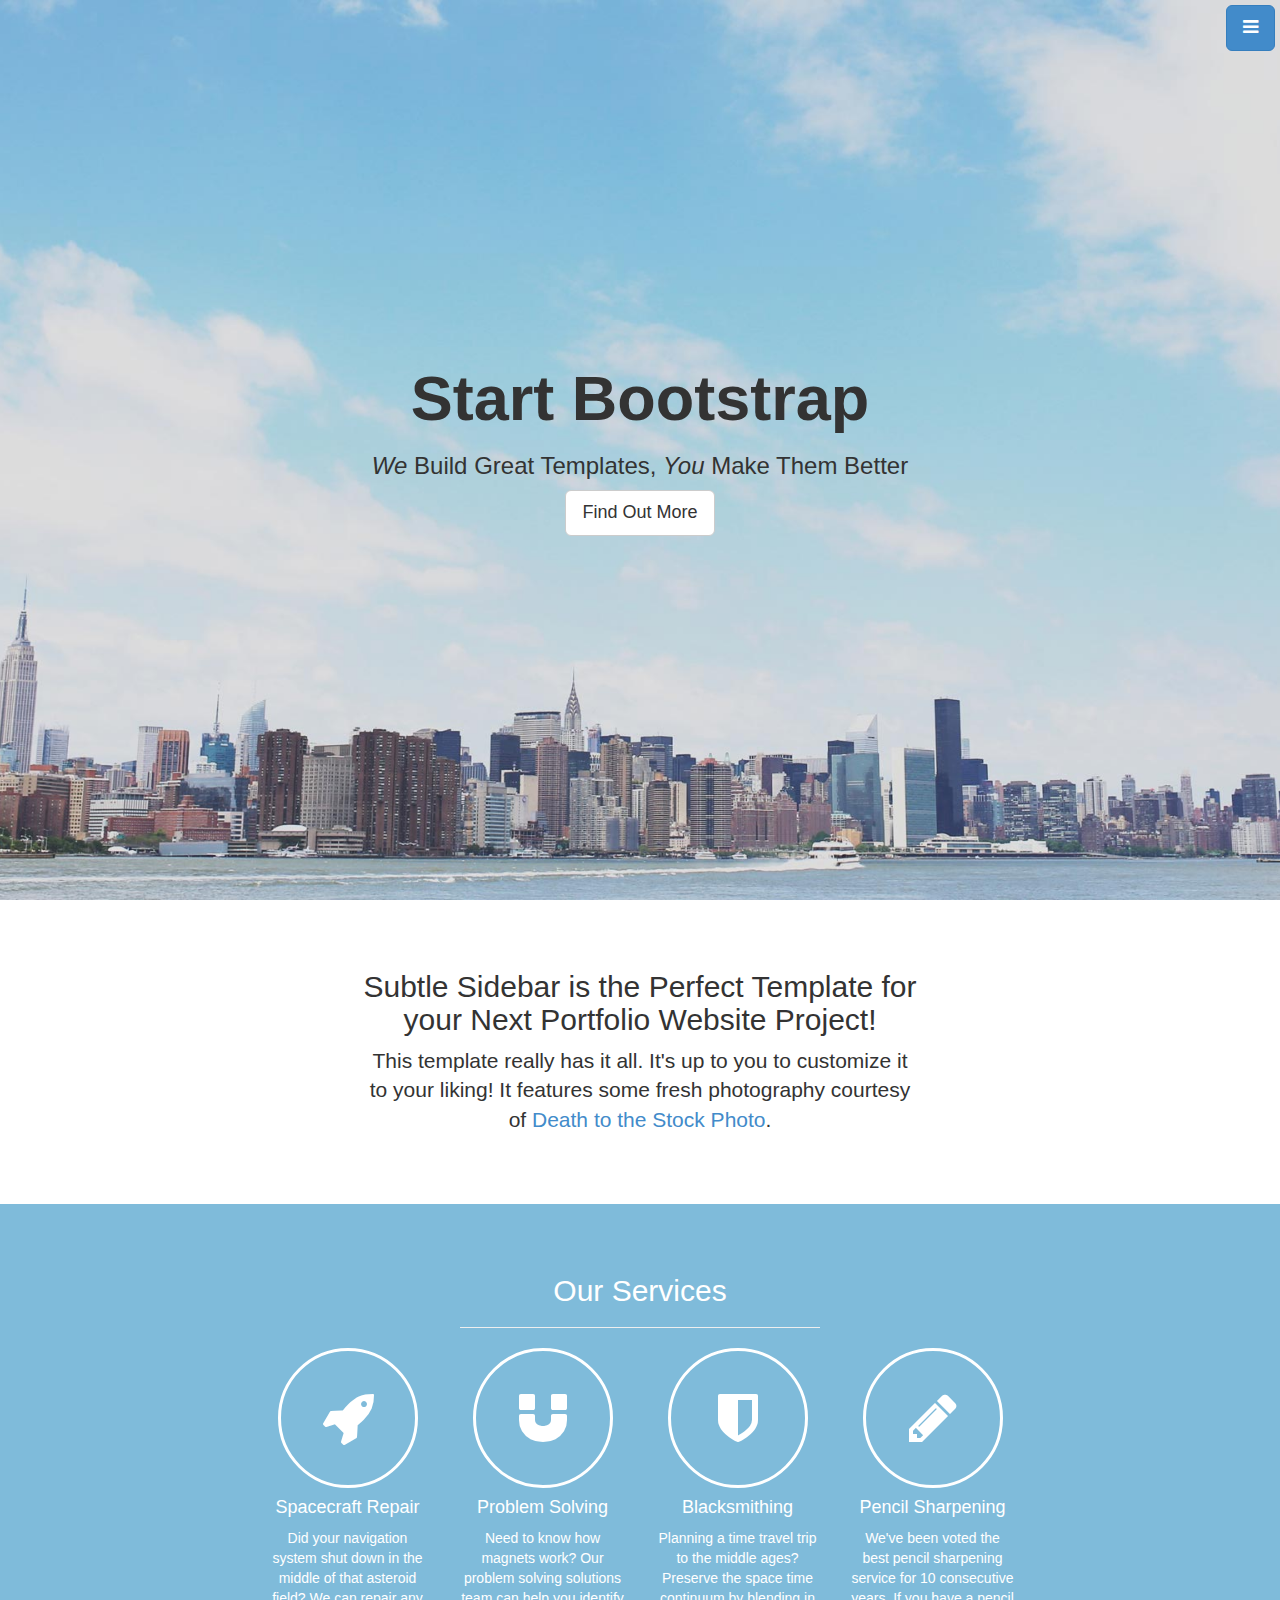
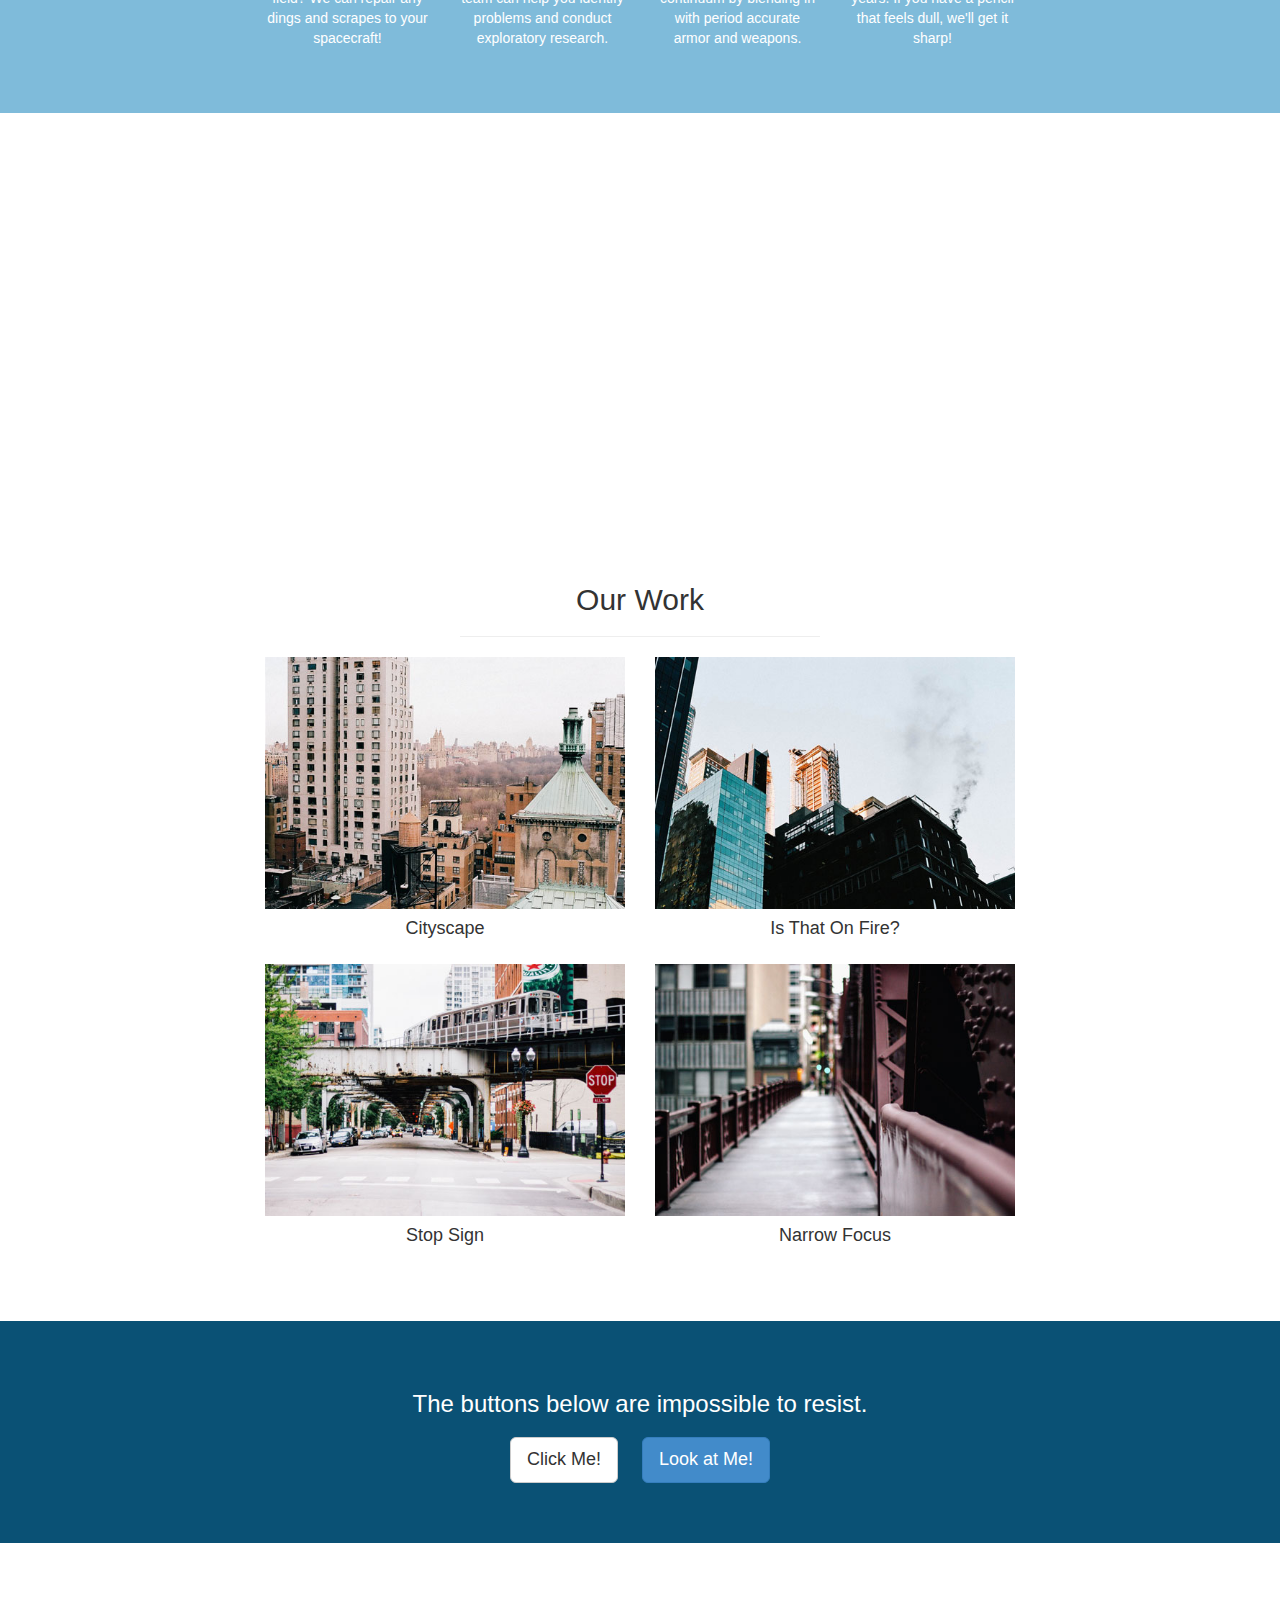
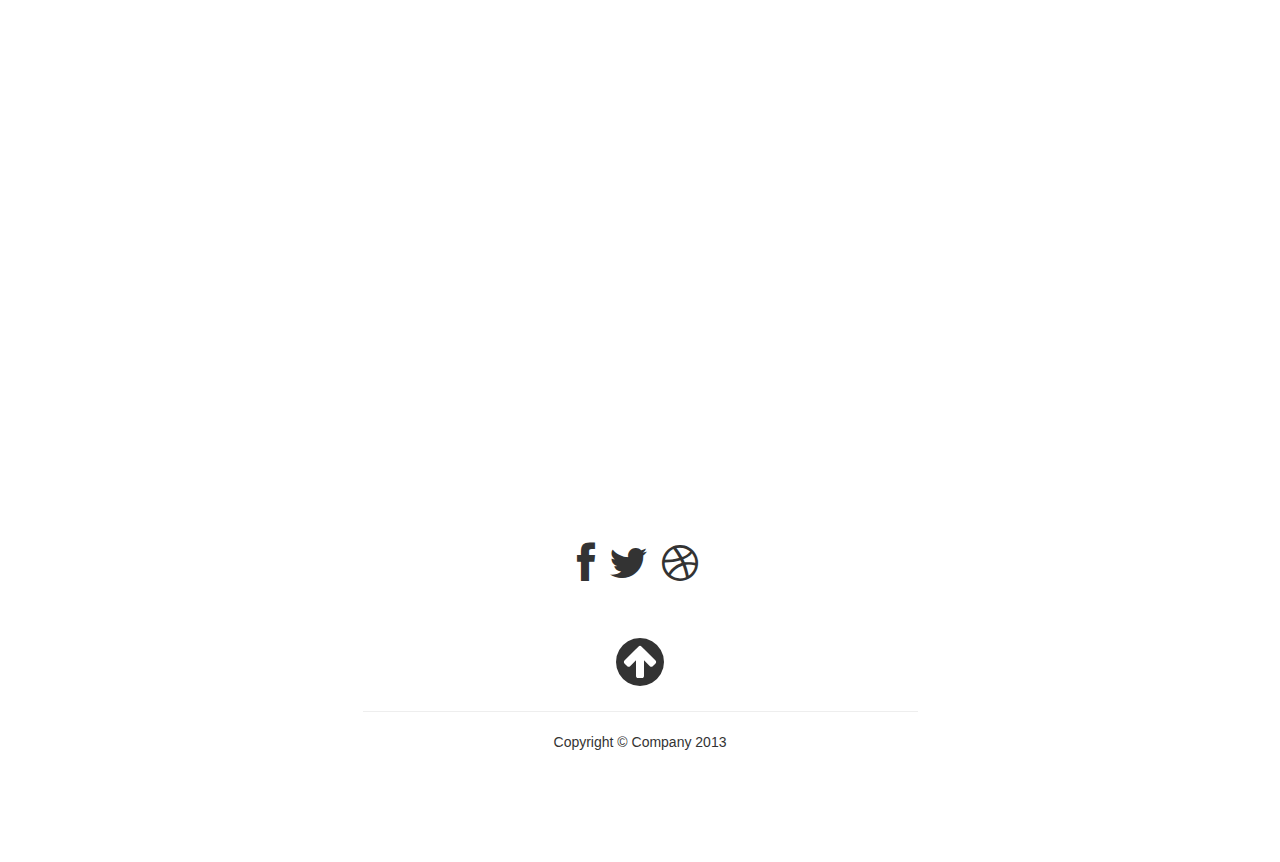
<file: root/stylish-portfolio/index.html>
<!DOCTYPE html>
<html lang="en">

<head>
    <meta charset="utf-8">
    <meta name="viewport" content="width=device-width, initial-scale=1.0">
    <meta name="description" content="">
    <meta name="author" content="">

    <title>Stylish Portfolio Template for Bootstrap</title>

    <!-- Bootstrap core CSS -->
    <link href="css/bootstrap.css" rel="stylesheet">

    <!-- Add custom CSS here -->
    <link href="css/stylish-portfolio.css" rel="stylesheet">
    <link href="font-awesome/css/font-awesome.min.css" rel="stylesheet">
</head>

<body>

    <!-- Side Menu -->
    <a id="menu-toggle" href="#" class="btn btn-primary btn-lg toggle"><i class="fa fa-bars"></i></a>
    <div id="sidebar-wrapper">
        <ul class="sidebar-nav">
            <a id="menu-close" href="#" class="btn btn-default btn-lg pull-right toggle"><i class="fa fa-times"></i></a>
            <li class="sidebar-brand"><a href="http://startbootstrap.com">Start Bootstrap</a>
            </li>
            <li><a href="#top">Home</a>
            </li>
            <li><a href="#about">About</a>
            </li>
            <li><a href="#services">Services</a>
            </li>
            <li><a href="#portfolio">Portfolio</a>
            </li>
            <li><a href="#contact">Contact</a>
            </li>
        </ul>
    </div>
    <!-- /Side Menu -->

    <!-- Full Page Image Header Area -->
    <div id="top" class="header">
        <div class="vert-text">
            <h1>Start Bootstrap</h1>
            <h3>
                <em>We</em> Build Great Templates,
                <em>You</em> Make Them Better</h3>
            <a href="#about" class="btn btn-default btn-lg">Find Out More</a>
        </div>
    </div>
    <!-- /Full Page Image Header Area -->

    <!-- Intro -->
    <div id="about" class="intro">
        <div class="container">
            <div class="row">
                <div class="col-md-6 col-md-offset-3 text-center">
                    <h2>Subtle Sidebar is the Perfect Template for your Next Portfolio Website Project!</h2>
                    <p class="lead">This template really has it all. It's up to you to customize it to your liking! It features some fresh photography courtesy of <a target="_blank" href="http://join.deathtothestockphoto.com/">Death to the Stock Photo</a>.</p>
                </div>
            </div>
        </div>
    </div>
    <!-- /Intro -->

    <!-- Services -->
    <div id="services" class="services">
        <div class="container">
            <div class="row">
                <div class="col-md-4 col-md-offset-4 text-center">
                    <h2>Our Services</h2>
                    <hr>
                </div>
            </div>
            <div class="row">
                <div class="col-md-2 col-md-offset-2 text-center">
                    <div class="service-item">
                        <i class="service-icon fa fa-rocket"></i>
                        <h4>Spacecraft Repair</h4>
                        <p>Did your navigation system shut down in the middle of that asteroid field? We can repair any dings and scrapes to your spacecraft!</p>
                    </div>
                </div>
                <div class="col-md-2 text-center">
                    <div class="service-item">
                        <i class="service-icon fa fa-magnet"></i>
                        <h4>Problem Solving</h4>
                        <p>Need to know how magnets work? Our problem solving solutions team can help you identify problems and conduct exploratory research.</p>
                    </div>
                </div>
                <div class="col-md-2 text-center">
                    <div class="service-item">
                        <i class="service-icon fa fa-shield"></i>
                        <h4>Blacksmithing</h4>
                        <p>Planning a time travel trip to the middle ages? Preserve the space time continuum by blending in with period accurate armor and weapons.</p>
                    </div>
                </div>
                <div class="col-md-2 text-center">
                    <div class="service-item">
                        <i class="service-icon fa fa-pencil"></i>
                        <h4>Pencil Sharpening</h4>
                        <p>We've been voted the best pencil sharpening service for 10 consecutive years. If you have a pencil that feels dull, we'll get it sharp!</p>
                    </div>
                </div>
            </div>
        </div>
    </div>
    <!-- /Services -->

    <!-- Callout -->
    <div class="callout">
        <div class="vert-text">
            <h1>A Dramatic Text Area</h1>
        </div>
    </div>
    <!-- /Callout -->

    <!-- Portfolio -->
    <div id="portfolio" class="portfolio">
        <div class="container">
            <div class="row">
                <div class="col-md-4 col-md-offset-4 text-center">
                    <h2>Our Work</h2>
                    <hr>
                </div>
            </div>
            <div class="row">
                <div class="col-md-4 col-md-offset-2 text-center">
                    <div class="portfolio-item">
                        <a href="#">
                            <img class="img-portfolio img-responsive" src="img/portfolio-1.jpg">
                        </a>
                        <h4>Cityscape</h4>
                    </div>
                </div>
                <div class="col-md-4 text-center">
                    <div class="portfolio-item">
                        <a href="#">
                            <img class="img-portfolio img-responsive" src="img/portfolio-2.jpg">
                        </a>
                        <h4>Is That On Fire?</h4>
                    </div>
                </div>
            </div>
            <div class="row">
                <div class="col-md-4 col-md-offset-2 text-center">
                    <div class="portfolio-item">
                        <a href="#">
                            <img class="img-portfolio img-responsive" src="img/portfolio-3.jpg">
                        </a>
                        <h4>Stop Sign</h4>
                    </div>
                </div>
                <div class="col-md-4 text-center">
                    <div class="portfolio-item">
                        <a href="#">
                            <img class="img-portfolio img-responsive" src="img/portfolio-4.jpg">
                        </a>
                        <h4>Narrow Focus</h4>
                    </div>
                </div>
            </div>
        </div>
    </div>
    <!-- /Portfolio -->

    <!-- Call to Action -->
    <div class="call-to-action">
        <div class="container">
            <div class="row">
                <div class="col-md-6 col-md-offset-3 text-center">
                    <h3>The buttons below are impossible to resist.</h3>
                    <a href="#" class="btn btn-lg btn-default">Click Me!</a>
                    <a href="#" class="btn btn-lg btn-primary">Look at Me!</a>
                </div>
            </div>
        </div>
    </div>
    <!-- /Call to Action -->

    <!-- Map -->
    <div id="contact" class="map">
        <iframe width="100%" height="100%" frameborder="0" scrolling="no" marginheight="0" marginwidth="0" src="https://maps.google.com/maps?f=q&amp;source=s_q&amp;hl=en&amp;geocode=&amp;q=Twitter,+Inc.,+Market+Street,+San+Francisco,+CA&amp;aq=0&amp;oq=twitter&amp;sll=28.659344,-81.187888&amp;sspn=0.128789,0.264187&amp;ie=UTF8&amp;hq=Twitter,+Inc.,+Market+Street,+San+Francisco,+CA&amp;t=m&amp;z=15&amp;iwloc=A&amp;output=embed"></iframe>
        <br />
        <small>
            <a href="https://maps.google.com/maps?f=q&amp;source=embed&amp;hl=en&amp;geocode=&amp;q=Twitter,+Inc.,+Market+Street,+San+Francisco,+CA&amp;aq=0&amp;oq=twitter&amp;sll=28.659344,-81.187888&amp;sspn=0.128789,0.264187&amp;ie=UTF8&amp;hq=Twitter,+Inc.,+Market+Street,+San+Francisco,+CA&amp;t=m&amp;z=15&amp;iwloc=A"></a>
        </small>
        </iframe>
    </div>
    <!-- /Map -->

    <!-- Footer -->
    <footer>
        <div class="container">
            <div class="row">
                <div class="col-md-6 col-md-offset-3 text-center">
                    <ul class="list-inline">
                        <li><i class="fa fa-facebook fa-3x"></i>
                        </li>
                        <li><i class="fa fa-twitter fa-3x"></i>
                        </li>
                        <li><i class="fa fa-dribbble fa-3x"></i>
                        </li>
                    </ul>
                    <div class="top-scroll">
                        <a href="#top"><i class="fa fa-arrow-circle-up scroll fa-4x"></i></a>
                    </div>
                    <hr>
                    <p>Copyright &copy; Company 2013</p>
                </div>
            </div>
        </div>
    </footer>
    <!-- /Footer -->

    <!-- JavaScript -->
    <script src="js/jquery-1.10.2.js"></script>
    <script src="js/bootstrap.js"></script>

    <!-- Custom JavaScript for the Side Menu and Smooth Scrolling -->
    <script>
    $("#menu-close").click(function(e) {
        e.preventDefault();
        $("#sidebar-wrapper").toggleClass("active");
    });
    </script>
    <script>
    $("#menu-toggle").click(function(e) {
        e.preventDefault();
        $("#sidebar-wrapper").toggleClass("active");
    });
    </script>
    <script>
    $(function() {
        $('a[href*=#]:not([href=#])').click(function() {
            if (location.pathname.replace(/^\//, '') == this.pathname.replace(/^\//, '') || location.hostname == this.hostname) {

                var target = $(this.hash);
                target = target.length ? target : $('[name=' + this.hash.slice(1) + ']');
                if (target.length) {
                    $('html,body').animate({
                        scrollTop: target.offset().top
                    }, 1000);
                    return false;
                }
            }
        });
    });
    </script>

</body>

</html>
</file>
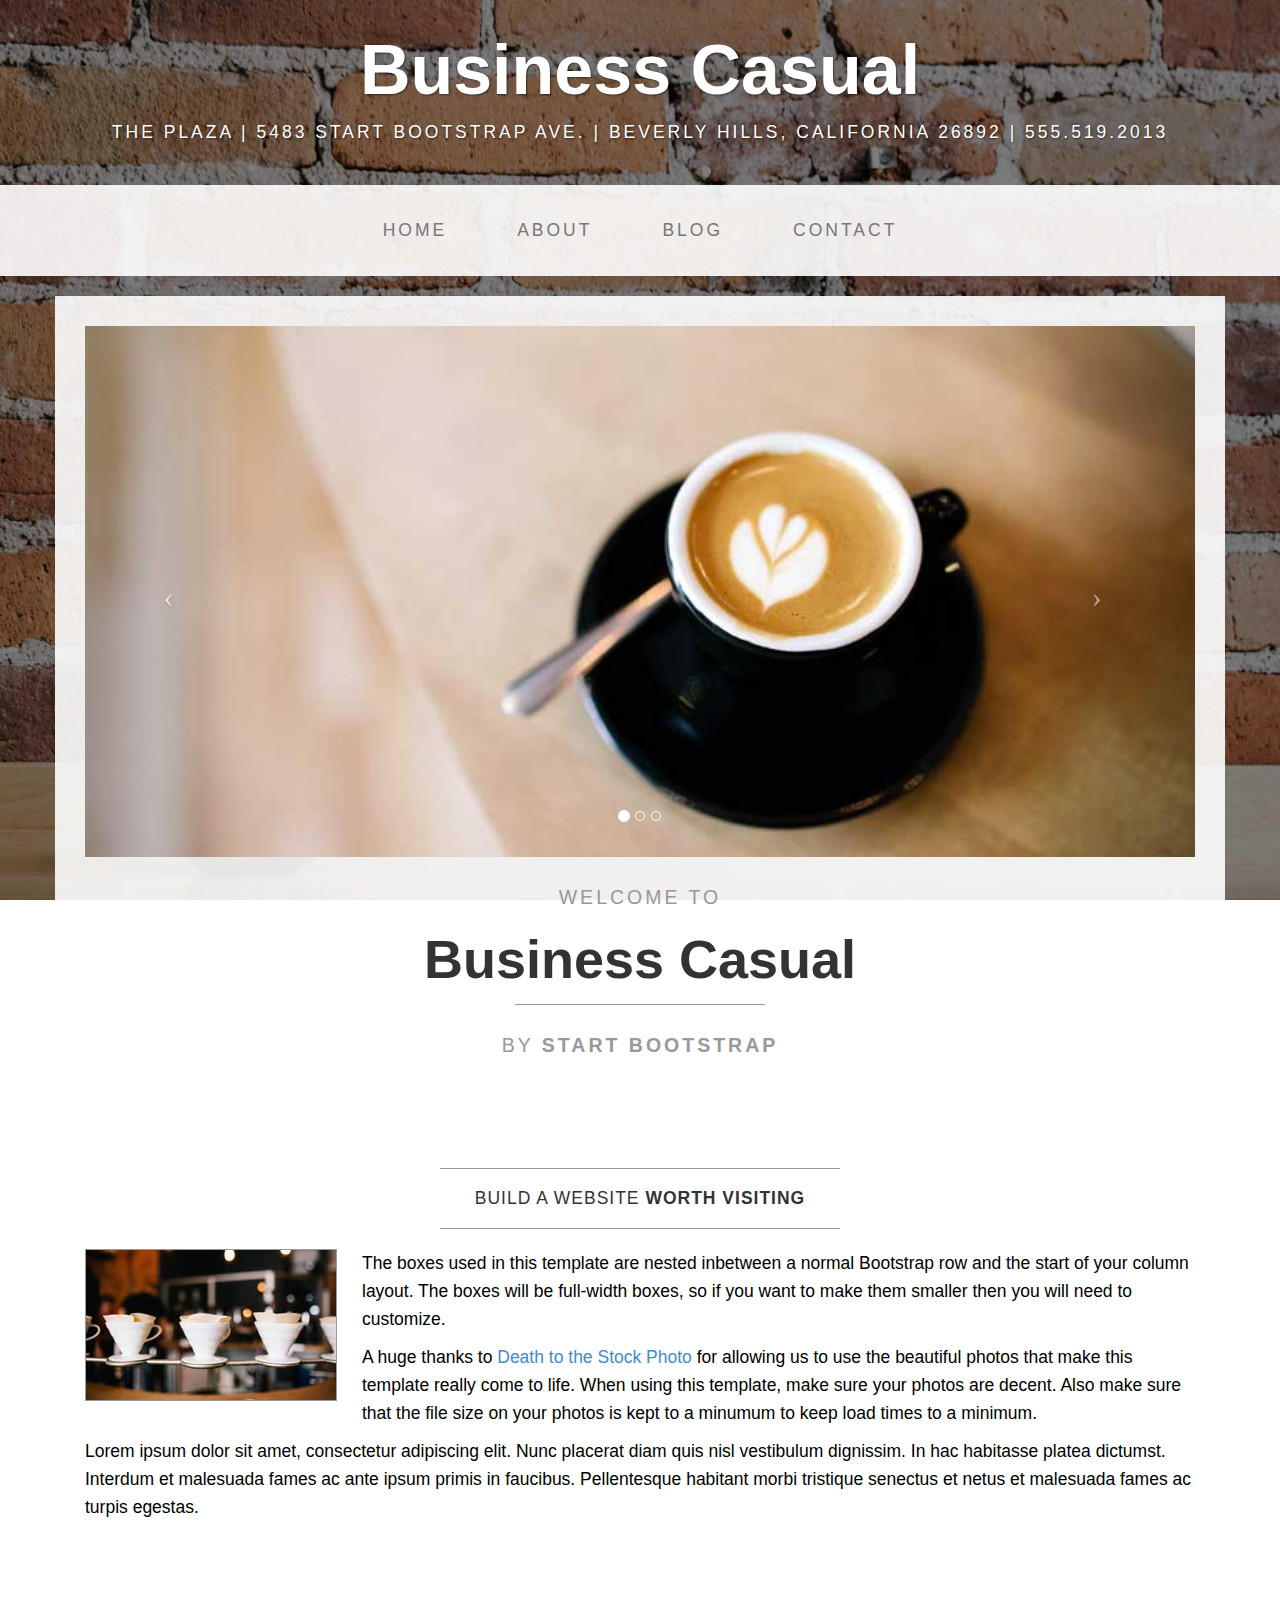
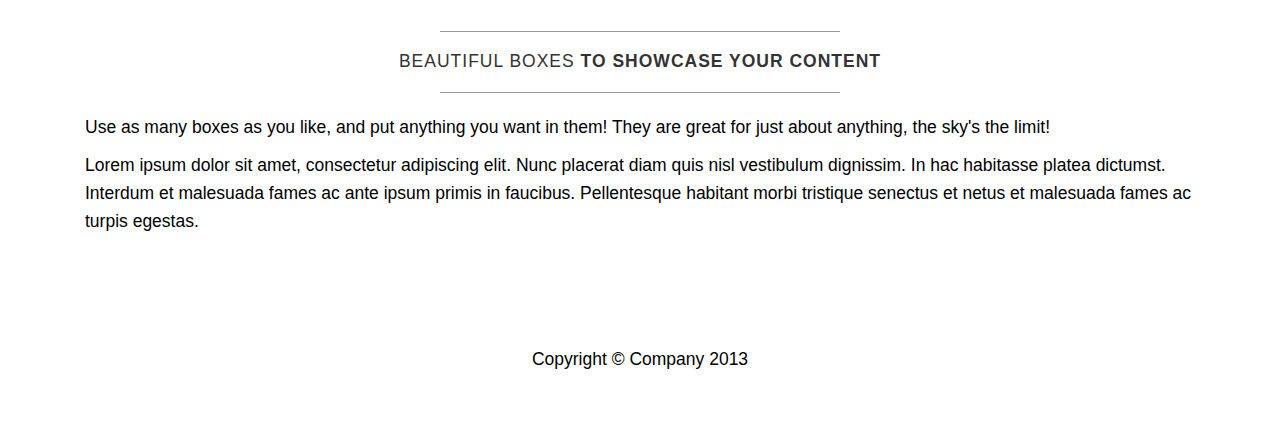
<file: root/startbootstrap-master-php/templates/business-casual/index.html>
<!DOCTYPE html>
<html lang="en">

<head>
    <meta charset="utf-8">
    <meta name="viewport" content="width=device-width, initial-scale=1.0">
    <meta name="description" content="">
    <meta name="author" content="">

    <title>Business Casual Template for Bootstrap</title>

    <!-- Bootstrap core CSS -->
    <link href="css/bootstrap.css" rel="stylesheet">

    <!-- Add custom CSS here -->
    <link href="css/business-casual.css" rel="stylesheet">
</head>

<body>

    <div class="brand">Business Casual</div>
    <div class="address-bar">The Plaza | 5483 Start Bootstrap Ave. | Beverly Hills, California 26892 | 555.519.2013</div>

    <nav class="navbar navbar-default" role="navigation">
        <div class="container">
            <div class="navbar-header">
                <button type="button" class="navbar-toggle" data-toggle="collapse" data-target=".navbar-ex1-collapse">
                    <span class="sr-only">Toggle navigation</span>
                    <span class="icon-bar"></span>
                    <span class="icon-bar"></span>
                    <span class="icon-bar"></span>
                </button>
                <a class="navbar-brand" href="index.html">Business Casual</a>
            </div>

            <!-- Collect the nav links, forms, and other content for toggling -->
            <div class="collapse navbar-collapse navbar-ex1-collapse">
                <ul class="nav navbar-nav">
                    <li><a href="index.html">Home</a>
                    </li>
                    <li><a href="about.html">About</a>
                    </li>
                    <li><a href="blog.html">Blog</a>
                    </li>
                    <li><a href="contact.html">Contact</a>
                    </li>
                </ul>
            </div>
            <!-- /.navbar-collapse -->
        </div>
        <!-- /.container -->
    </nav>

    <div class="container">

        <div class="row">
            <div class="box">
                <div class="col-lg-12 text-center">
                    <div id="carousel-example-generic" class="carousel slide">
                        <!-- Indicators -->
                        <ol class="carousel-indicators hidden-xs">
                            <li data-target="#carousel-example-generic" data-slide-to="0" class="active"></li>
                            <li data-target="#carousel-example-generic" data-slide-to="1"></li>
                            <li data-target="#carousel-example-generic" data-slide-to="2"></li>
                        </ol>

                        <!-- Wrapper for slides -->
                        <div class="carousel-inner">
                            <div class="item active">
                                <img class="img-responsive img-full" src="img/slide-1.jpg" alt="">
                            </div>
                            <div class="item">
                                <img class="img-responsive img-full" src="img/slide-2.jpg" alt="">
                            </div>
                            <div class="item">
                                <img class="img-responsive img-full" src="img/slide-3.jpg" alt="">
                            </div>
                        </div>

                        <!-- Controls -->
                        <a class="left carousel-control" href="#carousel-example-generic" data-slide="prev">
                            <span class="icon-prev"></span>
                        </a>
                        <a class="right carousel-control" href="#carousel-example-generic" data-slide="next">
                            <span class="icon-next"></span>
                        </a>
                    </div>
                    <h2>
                        <small>Welcome to</small>
                    </h2>
                    <h1>
                        <span class="brand-name">Business Casual</span>
                    </h1>
                    <hr class="tagline-divider">
                    <h2>
                        <small>By <strong>Start Bootstrap</strong></small>
                    </h2>
                </div>
            </div>
        </div>

        <div class="row">
            <div class="box">
                <div class="col-lg-12">
                    <hr>
                    <h2 class="intro-text text-center">Build a website <strong>worth visiting</strong>
                    </h2>
                    <hr>
                    <img class="img-responsive img-border img-left" src="img/intro-pic.jpg" alt="">
                    <hr class="visible-xs">
                    <p>The boxes used in this template are nested inbetween a normal Bootstrap row and the start of your column layout. The boxes will be full-width boxes, so if you want to make them smaller then you will need to customize.</p>
                    <p>A huge thanks to <a href="http://join.deathtothestockphoto.com/" target="_blank">Death to the Stock Photo</a> for allowing us to use the beautiful photos that make this template really come to life. When using this template, make sure your photos are decent. Also make sure that the file size on your photos is kept to a minumum to keep load times to a minimum.</p>
                    <p>Lorem ipsum dolor sit amet, consectetur adipiscing elit. Nunc placerat diam quis nisl vestibulum dignissim. In hac habitasse platea dictumst. Interdum et malesuada fames ac ante ipsum primis in faucibus. Pellentesque habitant morbi tristique senectus et netus et malesuada fames ac turpis egestas.</p>
                </div>
            </div>
        </div>

        <div class="row">
            <div class="box">
                <div class="col-lg-12">
                    <hr>
                    <h2 class="intro-text text-center">Beautiful boxes <strong>to showcase your content</strong>
                    </h2>
                    <hr>
                    <p>Use as many boxes as you like, and put anything you want in them! They are great for just about anything, the sky's the limit!</p>
                    <p>Lorem ipsum dolor sit amet, consectetur adipiscing elit. Nunc placerat diam quis nisl vestibulum dignissim. In hac habitasse platea dictumst. Interdum et malesuada fames ac ante ipsum primis in faucibus. Pellentesque habitant morbi tristique senectus et netus et malesuada fames ac turpis egestas.</p>
                </div>
            </div>
        </div>

    </div>
    <!-- /.container -->

    <footer>
        <div class="container">
            <div class="row">
                <div class="col-lg-12 text-center">
                    <p>Copyright &copy; Company 2013</p>
                </div>
            </div>
        </div>
    </footer>

    <!-- JavaScript -->
    <script src="js/jquery-1.10.2.js"></script>
    <script src="js/bootstrap.js"></script>
    <script>
    // Activates the Carousel
    $('.carousel').carousel({
        interval: 5000
    })
    </script>

</body>

</html>
</file>
<file: root/bootstrapdashboard/css/style-responsive.css>
/* Higher than 1200 (desktop devices)
====================================================================== */
@media (min-width: 1200px) {
	
	.container-fluid-full {
		overflow: hidden;
		position: relative;
		height: 100%;
	}
	
	#content {
		width: 85.578%;
		padding: 28px;
		margin: 0px 0px;
		margin-left: 14.422% !important;
	}
		
	#sidebar-left {
		background: #3A3A3A;
		margin-left: 0px !important;
		position: absolute;
		height: 100%;
	}
	
	.sidebar-nav > ul{
		margin: 0px;
	}
	
	footer {
		margin: 0px 0px 0px 0px;
		padding: 10px 20px;
	}
	
}

/* Higher than 960 (desktop devices)
====================================================================== */
@media only screen and (min-width: 980px) and (max-width: 1199px){
	
	.container-fluid-full {
		overflow: hidden;
		position: relative;
		height: 100%;
	}
	
	#content {
		width: 85.578%;
		padding: 20px;
		margin: 0px;
		margin-left: 14.422% !important;
	}
	
	.dark {
		padding: 20px;
		top: -20px;
		right: -12px;
		margin-bottom: -56px;
		margin-right: -30px;	
	}
	
	
	#sidebar-left {
		background: #3A3A3A;
		margin-left: 0px !important;
		position: absolute;
		height: 100%;
	}
	
	.sidebar-nav > ul{
		margin: 0px;
	}
	
	.sparkLineStats {
		position: relative; 
		padding-bottom: 4px;
	}
	
	.sparkLineStats li {
		font-size: 10px;
		line-height: 42px;
	}
	
	.sparkLineStats li .number {
		font-size: 16px;
		font-weight: 700; 
		padding:0 0px; 
	}
	
	.breadcrumb {
		margin: -20px -20px 20px -20px;	
	}
	
	.statbox,
	.widget,
	.box,
	.circleStatsItemBox {
		margin-bottom: 20px;
	}
	
	/* Page: Tasks
	=================================================================== */

	.task .desc {
		display: inline-block;
		width: 70%;
		padding: 10px 10px;
		font-size: 12px;
	}

	.task .desc .title {
		font-size: 16px;
		margin-bottom: 5px;
	}

	.task .time {
		display: inline-block;
		float: right;
		width: 20%;
		padding: 10px 10px;
		font-size: 12px;
		text-align: right;
	}

	.task .time .date {
		font-size: 16px;
		margin-bottom: 5px;	
	}

	footer {
		margin: 0px;
		padding: 10px 20px;
	}
	
}

/* Tablet Portrait (devices and browsers)
====================================================================== */
@media only screen and (min-width: 768px) and (max-width: 979px) {
	
	.container-fluid-full {
		overflow: hidden;
		position: relative;
		height: 100%;
	}
	
	#content {
		width: 91.666%;
		padding: 22px;
		margin: 0px 0px;
		margin-left: 8.334% !important;
	}
	
	.dark {
		padding: 20px;
		top: -22px;
		right: -15px;
		margin-bottom: -56px;
		margin-right: -30px;
	}
	
	.breadcrumb {
		margin: -22px -22px 22px -22px;	
	}
	
	.statbox,
	.widget,
	.box,
	.circleStatsItemBox {
		margin-bottom: 22px;
	}
		
	#sidebar-left {
		background: #3A3A3A;
		margin-left: 0px !important;
		position: absolute;
		height: 100%;
		width: 8.334% !important;
	}
	
	.sidebar-nav > ul{
		margin: 0px;
	}
	
	.nav-tabs.nav-stacked > li > a,
	.nav-tabs.nav-stacked > li > ul > li > a {
		text-align: center;
		margin-top: -2px;	
	}
		
	.noMargin {
		margin-left: 0px !important;
	}
	
	.btn-navbar {
		display: none !important;
	}
	
	.nav-collapse,
  	.nav-collapse.collapse {
    	height: auto !important;
    	overflow: visible !important;
		margin-left: 0px !important;
  	}
	
	
	.stats-date .range {
		font-size: 16px;
		font-weight: 300;
	}


	.stat .left .number {
		font-size: 16px;
		font-weight: 300;
	}

	.stat .left .title {
		font-size: 9px;
	}

	.stat .right .percent {
		text-align: center;
		font-size: 12px;
		line-height: 16px;
	}
	
	.box-small-link {
		font-size: 20px;
	}
	
	.sparkLineStats {
		padding-bottom: 10px;
	}
	
	.sparkLineStats li {
		font-size: 10px;
		line-height: 43px;
	}
	
	.sparkLineStats li .number {
		font-size: 12px;
		font-weight: 700; 
		padding:0 0px; 
	}
	
	/* Page: Tasks
	=================================================================== */

	.task {
		border-bottom: 1px solid #f9f9f9;
		margin-bottom: 1px;
	}

	.task.high {
		border-left: 2px solid rgba(250,96,61,1);
	}

	.task.medium {
		border-left: 2px solid rgba(250,187,61,1);
	}

	.task.low {
		border-left: 2px solid rgba(120,205,81,1);
	}

	.task .desc {
		display: inline-block;
		width: 65%;
		padding: 10px 10px;
		font-size: 10px;
		margin-right: -20px;
	}

	.task .desc .title{
		font-size: 14px;
		margin-bottom: 5px;
	}

	.task .time {
		display: inline-block;
		float: right;
		width: 25%;
		padding: 10px 10px;
		font-size: 10px;
		text-align: right;
	}

	.task .time .date {
		font-size: 14px;
		margin-bottom: 5px;	
	}

	.timeslot .task span {
		border: 2px solid rgba(103, 194, 239, 1);
		background: rgba(103, 194, 239, .1);
		padding: 5px;
		display: block;
		font-size: 10px;
	}

	.timeslot .task span span{
		border: 0px;
		background: transparent;
		padding: 0px;
	}

	.timeslot .task span span.details{
		font-size: 14px;
		margin-bottom: 0px;
	}

	.timeslot .task span span.remaining{
		font-size: 12px;
	}
	
	footer {
		margin: 0px;
		padding: 10px 20px;
	}
	
}

/* All Mobile Sizes (devices and browser)
====================================================================== */
@media only screen and (max-width: 767px) {
	
	#content {
		overflow: hidden;
		margin: -10px 0px 0px 0px;
	}
	
	.breadcrumb {
		margin: -5px -5px 5px -5px;
	}
	
	.nav-tabs.nav-stacked > li > a,
	.nav-tabs.nav-stacked > li > ul > li > a {
		margin-top: -2px;	
	}
		
	.dark {
		padding: 5px;
		top: 5px;
		right: 0px;
		margin-bottom: 0px;
		margin-right: 0px;
		position: relative;
		border: 0px;
	}
	
	.statbox,
	.widget,
	.box,
	.circleStatsItemBox {
		margin-bottom: 20px !important;
	}
	
	/* Page: Tasks
	=================================================================== */

	.task {
		border-bottom: 1px solid #f9f9f9;
		margin-bottom: 1px;
	}

	.task.high {
		border-left: 2px solid rgba(250,96,61,1);
	}

	.task.medium {
		border-left: 2px solid rgba(250,187,61,1);
	}

	.task.low {
		border-left: 2px solid rgba(120,205,81,1);
	}

	.task .desc {
		display: inline-block;
		width: 65%;
		padding: 10px 10px;
		font-size: 10px;
		margin-right: -20px;
	}

	.task .desc .title{
		font-size: 14px;
		margin-bottom: 5px;
	}

	.task .time {
		display: inline-block;
		float: right;
		width: 25%;
		padding: 10px 10px;
		font-size: 10px;
		text-align: right;
	}

	.task .time .date {
		font-size: 14px;
		margin-bottom: 5px;	
	}

	.timeslot .task span {
		border: 2px solid rgba(103, 194, 239, 1);
		background: rgba(103, 194, 239, .1);
		padding: 5px;
		display: block;
		font-size: 10px;
		-webkit-border-radius: 4px;
		   -moz-border-radius: 4px;
				border-radius: 4px;
	}

	.timeslot .task span span{
		border: 0px;
		background: transparent;
		padding: 0px;
	}

	.timeslot .task span span.details{
		font-size: 14px;
		margin-bottom: 0px;
	}

	.timeslot .task span span.remaining{
		font-size: 12px;
	}
	
	
}

/* Mobile Landscape Size to Tablet Portrait (devices and browsers)
====================================================================== */
@media only screen and (min-width: 480px) and (max-width: 767px) {
	
	body {
		padding: 0px;
	}
	
	#content {
		padding: 5px;
	}
	
	.stat {
		width: 50%;
		margin: 10px 0% 0% 0%;
		float: left;
	}
		
	.quick-button,
	.quick-button-small {
		margin-bottom: 20px;
	}
	
	.pull-right {
		width: 100%;
		margin: 10px auto;
		text-align: center;
	}
	
	.fc-button-today,
	.fc-button-month,
	.fc-button-agendaWeek,
	.fc-button-agendaDay {
		display: none;
	}
	
	footer {
		padding: 10px 20px;
	}
	
}

/* Mobile Portrait Size to Mobile Landscape Size (devices and browsers)
=================================================================== */
@media only screen and (max-width: 479px) {
	
	body {
		padding: 0px;
	}
	
	#content {
		padding: 5px;
	}
	
	.stat {
		width: 100%;
		margin: 1% 0% 0% 0%;
		float: left;
	}
		
	.quick-button,
	.quick-button-small {
		margin-bottom: 20px;
	}
	
	.pull-right {
		width: 100%;
		margin: 10px auto;
		text-align: center;
	}
	
	.fc-button-today,
	.fc-button-month,
	.fc-button-agendaWeek,
	.fc-button-agendaDay {
		display: none;
	}
	
	table,
	.pagination {
		font-size: 10px;
	}
	
	.pagination {
		padding: 5px;
	}
	
	.ui-slider-handle {
		margin-top: 1px !important;
	}

	.sliderVertical .ui-slider-handle {
		margin: 0px 0px -10px 1px !important;
	}
	
	
	footer {
		padding: 10px 20px;
	}
	
}
</file>
<file: root/bootstrapdashboard/css/ie.css>
.navbar-inner a i {
	margin-top: 4px;
}

.box-header h2 i {
	margin-top: 1px;
}

.todo-actions i {
	margin: 2px 5px 0px 5px;	
}

.message .header i {
	margin-top: 3px;
}

.container-fluid-full {
	overflow: hidden;
	position: relative;
	height: 100%;
}

#content {
	width: 85.578%;
	padding: 28px;
	margin: 0px 0px;
	margin-left: 14.422% !important;
}
	
#sidebar-left {
	background: #3D3D3D;
	margin-left: 0px !important;
	position: absolute;
	height: 100%;
}

hr {
	height: 2px;
	border: none;
	background: #f9f9f9;
}

.dark {
	right: -12px;	
}

footer {
	margin: 0px 0px 0px 0px;
	padding: 10px 20px;
}

.hideInIE8 {
	display: none;
}

.task .time .date {
	font-size: 14px;
	margin-bottom: 5px;	
}

.statbox .footer {
	background:none;
	-ms-filter:progid:DXImageTransform.Microsoft.gradient(startColorstr=#19FFFFFF,endColorstr=#19FFFFFF);
	filter:progid:DXImageTransform.Microsoft.gradient(startColorstr=#19FFFFFF,endColorstr=#19FFFFFF);
	zoom: 1;
}

.statbox .footer:hover {
	background:none;
	-ms-filter:progid:DXImageTransform.Microsoft.gradient(startColorstr=#33FFFFFF,endColorstr=#33FFFFFF);
	filter:progid:DXImageTransform.Microsoft.gradient(startColorstr=#33FFFFFF,endColorstr=#33FFFFFF);
	zoom: 1;
}

.sidebar-nav > ul > li > ul {
	background:none;
	-ms-filter:progid:DXImageTransform.Microsoft.gradient(startColorstr=#3F000000,endColorstr=#3F000000);
	filter:progid:DXImageTransform.Microsoft.gradient(startColorstr=#3F000000,endColorstr=#3F000000);
	zoom: 1;
}

.verticalChart .singleBar .bar .value span{
	color: #000;
}

.verticalChart .singleBar .bar {
	background:none;
	-ms-filter:progid:DXImageTransform.Microsoft.gradient(startColorstr=#33FFFFFF,endColorstr=#33FFFFFF);
	filter:progid:DXImageTransform.Microsoft.gradient(startColorstr=#33FFFFFF,endColorstr=#33FFFFFF);
	zoom: 1;
}

ul.chat.metro li .message {
	background:none;
	-ms-filter:progid:DXImageTransform.Microsoft.gradient(startColorstr=#44000000,endColorstr=#44000000);
	filter:progid:DXImageTransform.Microsoft.gradient(startColorstr=#44000000,endColorstr=#44000000);
	zoom: 1;
	border: 0px;
}

ul.chat.metro li.left .message .arrow {
	left: -20px;
}

ul.chat.metro li.right .message .arrow {
	right: -20px;
}
</file>
<file: root/bootstrapdashboard/css/ie9.css>
.dark {
	right: -25px;	
}

.btn-overlay {
	filter: none !important;	
}

hr,
.sliderOverlay,
.progressBarOverlay,
.slider,
.progress,
.progressSlim,
.ui-progressbar-value,
.ui-slider-range,
.sliderVertical {
	filter: none !important;
}

.verticalChart .singleBar .bar .value span{
	color: #3b3b41;
}
</file>
<file: root/landing-page/css/landing-page.css>
body, html {
	height: 100%;
	width: 100%;
}

body, h1, h2, h3, h4, h5, h6 {
	font-family: "Lato", "Helvetica Neue", Helvetica, Arial, sans-serif;
	font-weight: 700;
}

.lead {
	font-size: 18px;
	font-weight: 400;
}

.intro-header {
	padding-top: 50px; /* If you're making other pages, make sure there is 50px of padding to make sure the navbar doesn't overlap content! */
	padding-bottom: 50px;
	color: #f8f8f8;
	background: url(../img/intro-bg.jpg) no-repeat center center;
	background-size: cover;
	text-align: center;
}

.intro-message {
	position: relative;
	padding-top: 20%;
	padding-bottom: 20%;
}

.intro-message > h1 {
	margin: 0;
	font-size: 5em;
	text-shadow: 2px 2px 3px rgba(0, 0, 0, 0.6);
}

.intro-divider {
	width: 400px;
	border-top: 1px solid #f8f8f8;
	border-bottom: 1px solid rgba(0, 0, 0, 0.2);
}

.intro-message > h3 {
	text-shadow: 2px 2px 3px rgba(0, 0, 0, 0.6);
}

@media (max-width: 767px) {
	.intro-message {
		padding-bottom: 15%;
	}

	.intro-message > h1 {
		font-size: 3em;
	}

	ul.intro-social-buttons > li {
		display: block;
		margin-bottom: 20px;
		padding: 0;
	}

	ul.intro-social-buttons > li:last-child {
		margin-bottom: 0;
	}

	.intro-divider {
		width: 100%;
	}
}

.network-name {
	text-transform: uppercase;
	font-size: 14px;
	font-weight: 400;
	letter-spacing: 2px;
}

.content-section-a {
	background-color: #f8f8f8;
	padding: 50px 0;
}

.content-section-b {
	border-top: 1px solid #e7e7e7;
	border-bottom: 1px solid #e7e7e7;
	padding: 50px 0;
}

.section-heading {
	margin-bottom: 30px;
}

.section-heading-spacer {
	border-top: 3px solid #e7e7e7;
	width: 200px;
	float: left;
}

.banner {
	padding: 100px 0;
	color: #f8f8f8;
	background: url(../img/banner-bg.jpg) no-repeat center center;
	background-size: cover;
}

.banner h2 {
	margin: 0;
	text-shadow: 2px 2px 3px rgba(0, 0, 0, 0.6);
	font-size: 3em;
}

.banner ul {
	margin-bottom: 0;
}

.banner-social-buttons {
	float: right;
	margin-top: 0;
}

@media (max-width: 1199px) {
	ul.banner-social-buttons {
		float: left;
		margin-top: 15px;
	}	
}

@media (max-width: 767px) {
	.banner h2 {
		margin: 0;
		text-shadow: 2px 2px 3px rgba(0, 0, 0, 0.6);
		font-size: 3em;
	}

	ul.banner-social-buttons > li {
		display: block;
		margin-bottom: 20px;
		padding: 0;
	}

	ul.banner-social-buttons > li:last-child {
		margin-bottom: 0;
	}	
}

footer {
	background-color: #f8f8f8;
	padding: 50px 0;
}

p.copyright {
	margin: 15px 0 0;
}
</file>
<file: root/stylish-portfolio/css/stylish-portfolio.css>
/* Global Styles */

html,
body {
  height: 100%;
  width: 100%;
}

.vert-text {
  display: table-cell;
  vertical-align: middle;
  text-align: center;
}

.vert-text h1 {
  padding: 0;
  margin: 0;
  font-size: 4.5em;
  font-weight: 700;
}

/* Side Menu */

#sidebar-wrapper {
  margin-right: -250px;
  right: 0;
  width: 250px;
  background: #000;
  position: fixed;
  height: 100%;
  overflow-y: auto;
  z-index: 1000;
  -webkit-transition: all 0.4s ease 0s;
  -moz-transition: all 0.4s ease 0s;
  -ms-transition: all 0.4s ease 0s;
  -o-transition: all 0.4s ease 0s;
  transition: all 0.4s ease 0s;
}

.sidebar-nav {
  position: absolute;
  top: 0;
  width: 250px;
  list-style: none;
  margin: 0;
  padding: 0;
}

.sidebar-nav li {
  line-height: 40px;
  text-indent: 20px;
}

.sidebar-nav li a {
  color: #999999;
  display: block;
  text-decoration: none;
}

.sidebar-nav li a:hover {
  color: #fff;
  background: rgba(255,255,255,0.2);
  text-decoration: none;
}

.sidebar-nav li a:active,
.sidebar-nav li a:focus {
  text-decoration: none;
}

.sidebar-nav > .sidebar-brand {
  height: 55px;
  line-height: 55px;
  font-size: 18px;
}

.sidebar-nav > .sidebar-brand a {
  color: #999999;
}

.sidebar-nav > .sidebar-brand a:hover {
  color: #fff;
  background: none;
}

#menu-toggle {
  top: 0;
  right: 0;
  position: fixed;
  z-index: 1;
}

#sidebar-wrapper.active {
  right: 250px;
  width: 250px;
  -webkit-transition: all 0.4s ease 0s;
  -moz-transition: all 0.4s ease 0s;
  -ms-transition: all 0.4s ease 0s;
  -o-transition: all 0.4s ease 0s;
  transition: all 0.4s ease 0s;
}

.toggle {
  margin: 5px 5px 0 0;
}

/* Full Page Image Header Area */

.header {
  display: table;
  height: 100%;
  width: 100%;
  position: relative;
  background: url(../img/bg.jpg) no-repeat center center fixed; 
  -webkit-background-size: cover;
  -moz-background-size: cover;
  -o-background-size: cover;
  background-size: cover;
}

/* Intro */

.intro {
  padding: 50px 0;
}

/* Services */

.services {
  background: #7fbbda;
  padding: 50px 0;
  color: #ffffff;
}

.service-item {
  margin-bottom: 15px;
}

i.service-icon {
  border: 3px solid #ffffff;
  border-radius: 50%;
  display: inline-block;
  font-size: 56px;
  width: 140px;
  height: 140px;
  line-height: 136px;
  vertical-align: middle; 
  text-align: center;
}

/* Callout */

.callout {
  color: #ffffff;
  display: table;
  height: 400px;
  width: 100%;
  background: url(../img/callout.jpg) no-repeat center center fixed; 
  -webkit-background-size: cover;
  -moz-background-size: cover;
  -o-background-size: cover;
  background-size: cover;
}

/* Portfolio */

.portfolio {
  padding: 50px 0;
}

.portfolio-item {
  margin-bottom: 25px;
}

.img-portfolio {
  margin: 0 auto;
}


/* Call to Action */

.call-to-action {
  color: #ffffff;
  background: #0a5175;
  padding: 50px 0;
}

.call-to-action .btn {
  margin: 10px;
}

/* Map */

.map {
  height: 500px;
}

/* Footer */

footer {
  padding: 100px 0;
}

.top-scroll {
  margin-top: 50px;
}

.top-scroll a {
  text-decoration: none;
  color: inherit;
}

i.scroll {
  color: #333333;
}

i.scroll:hover {
  color: #0a5175;
}
/* Responsive */

@media (max-width: 768px) {
	
  .header {
	background: url(../img/bg.jpg) no-repeat center center scroll; 
  }

  .callout {
	background: url(../img/callout.jpg) no-repeat center center scroll; 
  }

  .map {
	height: 75%;
  }

}
</file>
<file: root/startbootstrap-master-php/templates/business-casual/css/business-casual.css>
body {
  background: url(../img/bg.jpg) no-repeat center center fixed; 
  -webkit-background-size: cover;
  -moz-background-size: cover;
  -o-background-size: cover;
  background-size: cover;
}

h1, h2, h3, h4, h5, h6 {
  text-transform: uppercase;
  letter-spacing: 3px;
  font-weight: 400;
}

p {
  font-size: 1.25em;
  line-height: 1.6;
  color: #000;
}

hr {
  border-color: #999999;
  max-width: 400px;
}

.brand,
.address-bar {
  display: none;
}


.navbar-brand {
  text-transform: uppercase;
  letter-spacing: 2px;
  font-weight: 900;
}

.navbar-nav {
  text-transform: uppercase;
  letter-spacing: 3px;
  font-weight: 400;
}

.img-full {
  min-width: 100%;
}

.brand-name {
  font-weight: 700;
  font-size: 1.5em;
  text-transform: capitalize;
  letter-spacing: normal;
}

.tagline-divider {
  margin: 15px auto 3px;
  border-color: #999999;
  max-width: 250px;
}

.box {
  background: #fff;
  background: rgba(255,255,255,0.9);
  margin-bottom: 20px;
  padding: 30px 15px;
}

.intro-text {
  text-transform: uppercase;
  letter-spacing: 1px;
  font-size: 1.25em;
  font-weight: 400;
}

.img-border {
  float: none;
  margin: 0 auto 0;
  border: #999999 solid 1px;
}

.img-left {
  float: none;
  margin: 0 auto 0;
}

footer {
  background: #fff;
  background: rgba(255,255,255,0.9);
}

footer p {
  margin: 0;
  padding: 50px 0;
}

@media screen and (min-width: 768px) {

.brand {
  display: inherit;
  font-weight: 700;
  font-size: 5em;
  line-height: normal;
  text-align: center;
  margin: 0;
  padding: 30px 0 10px;
  color: #fff;
  text-shadow: 1px 1px 2px rgba(0, 0, 0, 0.5);
}

.top-divider {
  margin-top: 0;
}

.img-left {
  float: left;
  margin-right: 25px;
}

.address-bar {
  display: inherit;
  text-align: center;
  margin: 0;
  padding: 0 0 40px;
  font-size: 1.25em;
  text-transform: uppercase;
  letter-spacing: 3px;
  font-weight: 400;
  color: #fff;
  text-shadow: 1px 1px 2px rgba(0, 0, 0, 0.5);
}

.navbar {
  border-radius: 0;
}

.navbar-header {
  display: none;
}

.navbar {
  min-height: 0;
}

.navbar-default {
  background: #fff;
  background: rgba(255,255,255,0.9);
  border: none;
}

.nav>li>a {
  padding: 35px;
}

.navbar-nav>li>a {
  line-height: normal;
}

.navbar-nav {
  float: none;
  margin: 0 auto;
  display: table;
  table-layout: fixed;
  font-size: 1.25em;
}

}

@media screen and (min-width: 1200px) {
    .box:after {
        content: '';
        display: table;
        clear: both;
    }
}
</file>
<file: root/bootstrapdashboard/css/style.css>
/*
* Author: Dennis Ji
* Template: Metro Admin Template - Bootstrap Theme
* Version: 1.0.0
* Bootstrap version: 2.3.1
* Copyright 2013 Bootstrap Metro Dashboard
* www: http://clabs.co
* mail: lukasz@clabs.co
* You can buy this theme on WrapBootstrap: https://wrapbootstrap.com/user/Bootstrap Metro Dashboard
*/

/* Import Section
=================================================================== */
@import url("jquery-ui-1.8.21.custom.css");								/* jQuery User Interface Framework Styles */
@import url("fullcalendar.css");										/* Calendars Styles */
@import url("chosen.css");												/* Select Boxes Styles */  
@import url("uniform.default.css");										/* Uniform Styles */
@import url("jquery.cleditor.css");										/* Text Editor Styles. */  
@import url("jquery.noty.css");											/* Noty Notifications Style */
@import url("noty_theme_default.css");									/* Noty Notifications Style */
@import url("elfinder.min.css");										/* File Manager Style */
@import url("elfinder.theme.css");										/* File Manager Style */
@import url("jquery.iphone.toggle.css");								/* Styles for iPhone */
@import url("uploadify.css");											/* Uploadify Styles */
@import url("jquery.gritter.css");										/* Growl Like Notifications Styles */
@import url("font-awesome.min.css");									/* Font Awesome Styles */
@import url("font-awesome-ie7.min.css");								/* Font Awesome Styles */
@import url("glyphicons.css");											/* Glyphicons Font */
@import url("halflings.css");											/* Glyphicons Halflings Font */
@import url("style-forms.css");											/* Forms */

/* Main Colors
=================================================================== */

.black,
.black [class="box-header"],
.black.box,
.slider.black .ui-slider-range, 
.progress.black .ui-progressbar-value
.sliderVertical.black .ui-slider-range,
.progressSlim.black .ui-progressbar-value {
	background: #222 !important;
	border-color: #222 !important;
	color: #fff;
}

.black .box-header h2 i,
.black .box-header .box-icon i,
.black .box-header .box-icon i:hover {
	opacity: 1;
	filter: alpha(opacity=100);
	-ms-filter:"progid:DXImageTransform.Microsoft.Alpha(Opacity=100)";
}

.green,
.green [class="box-header"],
.green.box,
.slider.green .ui-slider-range, 
.progress.green .ui-progressbar-value,
.sliderVertical.green .ui-slider-range,
.progressSlim.green .ui-progressbar-value,
.label-success,
.badge-success {
	background: #00A300 !important;
	border-color: #00A300 !important;
	color: #fff;
}

.greenDark,
.greenDark [class="box-header"],
.greenDark.box,
.slider.greenDark .ui-slider-range, 
.progress.greenDark .ui-progressbar-value,
.sliderVertical.greenDark .ui-slider-range,
.progressSlim.greenDark .ui-progressbar-value {
	background: #1E7145 !important;
	border-color: #1E7145 !important;
	color: #fff;
}

.greenLight,
.greenLight [class="box-header"],
.greenLight.box,
.slider.greenLight .ui-slider-range, 
.progress.greenLight .ui-progressbar-value,
.sliderVertical.greenLight .ui-slider-range,
.progressSlim.greenLight .ui-progressbar-value {
	background: #99B433 !important;
	border-color: #99B433 !important;
	color: #fff;
}

.pink,
.pink [class="box-header"],
.pink.box,
.slider.pink .ui-slider-range, 
.progress.pink .ui-progressbar-value,
.sliderVertical.pink .ui-slider-range,
.progressSlim.pink .ui-progressbar-value {
	background: #9F00A7 !important;
	border-color: #9F00A7 !important;
	color: #fff;
}

.pinkDark,
.pinkDark [class="box-header"],
.pinkDark.box,
.slider.pinkDark .ui-slider-range, 
.progress.pinkDark .ui-progressbar-value,
.sliderVertical.pinkDark .ui-slider-range,
.progressSlim.pinkDark .ui-progressbar-value {
	background: #7E3878 !important;
	border-color: #7E3878 !important;
	color: #fff;
}

.yellow,
.yellow [class="box-header"],
.yellow.box,
.slider.yellow .ui-slider-range, 
.progress.yellow .ui-progressbar-value,
.sliderVertical.yellow .ui-slider-range,
.progressSlim.yellow .ui-progressbar-value,
.label-warning,
.badge-warning {
	background: #FFC40D !important;
	border-color: #FFC40D !important;
	color: #fff;
}

.purple,
.purple [class="box-header"],
.purple.box,
.slider.purple .ui-slider-range, 
.progress.purple .ui-progressbar-value,
.sliderVertical.purple .ui-slider-range,
.progressSlim.purple .ui-progressbar-value {
	background: #603CBA !important;
	border-color: #603CBA !important;
	color: #fff;
}

.blue,
.blue [class="box-header"],
.blue.box,
.slider.blue .ui-slider-range, 
.progress.blue .ui-progressbar-value,
.sliderVertical.blue .ui-slider-range,
.progressSlim.blue .ui-progressbar-value,
.label-info,
.badge-info {
	background: #2D89EF !important;
	border-color: #2D89EF !important;
	color: #fff;
}

.blueDark,
.blueDark [class="box-header"],
.blueDark.box,
.slider.blueDark .ui-slider-range, 
.progress.blueDark .ui-progressbar-value,
.sliderVertical.blueDark .ui-slider-range,
.progressSlim.blueDark .ui-progressbar-value {
	background: #2B5797 !important;
	border-color: #2B5797 !important;
	color: #fff;
}

.blueLight,
.blueLight [class="box-header"],
.blueLight.box,
.slider.blueLight .ui-slider-range, 
.progress.blueLight .ui-progressbar-value,
.sliderVertical.blueLight .ui-slider-range,
.progressSlim.blueLight .ui-progressbar-value {
	background: #EFF4FF !important;
	border-color: #EFF4FF !important;
	color: #fff;
}

.orange,
.orange [class="box-header"],
.orange.box,
.slider.orange .ui-slider-range, 
.progress.orange .ui-progressbar-value,
.sliderVertical.orange .ui-slider-range,
.progressSlim.orange .ui-progressbar-value {
	background: #E3A21A !important;
	border-color: #E3A21A !important;
	color: #fff;
}

.orangeDark,
.orangeDark [class="box-header"],
.orangeDark.box,
.slider.orangeDark .ui-slider-range, 
.progress.oragneDark .ui-progressbar-value,
.sliderVertical.orangeDark .ui-slider-range,
.progressSlim.orangeDark .ui-progressbar-value {
	background: #DA532C !important;
	border-color: #DA532C !important;
	color: #fff;
}

.red,
.red [class="box-header"],
.red.box,
.slider.red .ui-slider-range, 
.progress.red .ui-progressbar-value,
.sliderVertical.red .ui-slider-range,
.progressSlim.red .ui-progressbar-value,
.label-important,
.badge-important {
	background: #EB3C00 !important;
	border-color: #EB3C00 !important;
	color: #fff;
}

.widget.green h2 .glyphicons i:before,
.widget.greenDark h2 .glyphicons i:before,
.widget.greenLight h2 .glyphicons i:before,
.widget.pink h2 .glyphicons i:before,
.widget.pinkDark h2 .glyphicons i:before,
.widget.yellow h2 .glyphicons i:before,
.widget.purple h2 .glyphicons i:before,
.widget.blue h2 .glyphicons i:before,
.widget.blueDark h2 .glyphicons i:before,
.widget.blueLight h2 .glyphicons i:before,
.widget.orange h2 .glyphicons i:before,
.widget.orangeDark h2 .glyphicons i:before,
.widget.red h2 .glyphicons i:before {
	color: #fff;
}

/* Basic
=================================================================== */

body {
	background: #F5F5F5;
	color: #333;
	border: none;
	font-family: 'Open Sans', sans-serif;
	font-weight: 400;
}

a {
	color: #646464;
}

hr {
	height: 2px;
	border: none;
	/* IE9 SVG, needs conditional override of 'filter' to 'none' */
	background: url([data-uri]);
	background: -moz-linear-gradient(left,  rgba(249,249,249,0.25) 0%, rgba(249,249,249,1) 50%, rgba(249,249,249,0.25) 100%); /* FF3.6+ */
	background: -webkit-gradient(linear, left top, right top, color-stop(0%,rgba(249,249,249,0.25)), color-stop(50%,rgba(249,249,249,1)), color-stop(100%,rgba(249,249,249,0.25))); /* Chrome,Safari4+ */
	background: -webkit-linear-gradient(left,  rgba(249,249,249,0.25) 0%,rgba(249,249,249,1) 50%,rgba(249,249,249,0.25) 100%); /* Chrome10+,Safari5.1+ */
	background: -o-linear-gradient(left,  rgba(249,249,249,0.25) 0%,rgba(249,249,249,1) 50%,rgba(249,249,249,0.25) 100%); /* Opera 11.10+ */
	background: -ms-linear-gradient(left,  rgba(249,249,249,0.25) 0%,rgba(249,249,249,1) 50%,rgba(249,249,249,0.25) 100%); /* IE10+ */
	background: linear-gradient(to right,  rgba(249,249,249,0.25) 0%,rgba(249,249,249,1) 50%,rgba(249,249,249,0.25) 100%); /* W3C */
	filter: progid:DXImageTransform.Microsoft.gradient( startColorstr='#40f9f9f9', endColorstr='#40f9f9f9',GradientType=1 ); /* IE6-8 */
}

.noMarginLeft {
	margin-left: 0px !important;
}

h1 {
	font-size: 32px;
	line-height: 32px;
	font-weight: 300;
}

h2 {
	font-size: 16px;
	line-height: 16px;
}

h3 {
	font-size: 15px;
	line-height: 15px;
}

h4 {
	font-size: 14px;
	line-height: 14px;
}

h5 {
	font-size: 13px;
	line-height: 13px;
}

h6 {
	font-size: 12px;
	line-height: 12px;
}

/* Header Section
=================================================================== */
.navbar {
	margin-bottom: 0px;
}

.navbar-inner {
	margin-bottom: 0px;
  	min-height: 40px;
  	padding-right: 20px;
  	padding-left: 20px;
	background: #080808;
	filter: none;
	text-shadow: 1px 1px 1px #0a0c0e;
	border: none;
	color: #fff;
  	-webkit-border-radius: 0px;
       -moz-border-radius: 0px;
          	border-radius: 0px;
  	*zoom: 1;
	border-bottom: 1px solid #38383D; /* rgba(0, 0, 0, 0.05); */
	
}

.navbar-inner a {
	color: #7b7b7b;
	text-shadow: 0 -1px 1px #0b090a;
}

.navbar-inner a i {
	margin-top: 2px;
}

.navbar-inner a:hover i {
	opacity: .8;
	filter: alpha(opacity=80);
	-ms-filter:"progid:DXImageTransform.Microsoft.Alpha(Opacity=80)";
}

.brand img {
	margin: -12px 0px -5px 0px;
}

a.brand span {
	color: #fff;
	text-shadow: none;
}

.header-nav {
	padding: 0px;
	color: #fff !important;
	background: #000 !important;
}

.header-nav .nav {
	margin: 0px;
}
.header-nav .btn {
  	display: inline-block;
  	padding: 21px 20px;
	margin-top: 0px;
  	margin-left: 0px;
  	font-size: 14px;
  	line-height: 20px;
  	text-align: center;
  	text-shadow: none;
  	vertical-align: middle;
  	cursor: pointer;
  	background: transparent;
  	border-left: none;
	border-right: none;
	border-top: 0px;
	border-bottom: 0px;
  	-webkit-border-radius: 0px;
       -moz-border-radius: 0px;
          	border-radius: 0px;
  	-webkit-box-shadow: none !important;
       -moz-box-shadow: none !important;
          	box-shadow: none !important;
}

.header-nav a.btn  {
	color: #fff !important;
	text-shadow: none !important;
	padding: 10px 25px !important;
}

.header-nav .btn .caret {
	border-top-color: #fff !important;
	border-bottom-color: #fff !important;
}

.header-nav .btn:hover .caret {
	border-top-color: #fff !important;
	border-bottom-color: #fff !important;
}

/* Navigation Section
=================================================================== */

#sidebar-left {
	background: #3A3A3A;
}

.sidebar-nav > ul{
	margin: 0px;
	padding-bottom: 1px;
	font-size: 14px;
}

.sidebar-nav > ul > li > ul {
	list-style: none;
	margin: 0px;
	display: none;
	background: rgba(0,0,0,.25);
}

.nav-tabs.nav-stacked > li > a,
.nav-tabs.nav-stacked > li > ul > li > a {
	padding: 15px 10px 14px 10px;
	color: #fff;
	border-top: none;
  	border-bottom: 1px solid #666;
	border-left: none;
	border-right: none;
	text-decoration: none;
	-webkit-border-radius: 0px;
	-moz-border-radius: 0px;
	border-radius: 0px;		
}

.nav-tabs.nav-stacked > li:last-child > a {
  	border-bottom: 1px solid transparent;		
}

.nav-tabs.nav-stacked > li > ul > li > a{
	padding: 15px 10px 14px 10px;
	display: block;
}

.nav-tabs.nav-stacked > li > a > i,
.nav-tabs.nav-stacked > li > ul > li > a > i {
	opacity: 1;
	filter: alpha(opacity=100);
	-ms-filter:"progid:DXImageTransform.Microsoft.Alpha(Opacity=100)";
	font-size: 16px;
}

.nav-tabs.nav-stacked > li > ul > li > a > i {
	font-size: 20px;
}

.nav-tabs.nav-stacked > li > a:hover > i {
	opacity: 1;
	filter: alpha(opacity=100);
	-ms-filter:"progid:DXImageTransform.Microsoft.Alpha(Opacity=100)";
}

.nav-tabs.nav-stacked > li > a:hover,
.nav-tabs.nav-stacked > li > ul > li > a:hover {
  	color: #666;
}

.nav-tabs.nav-stacked  > li.active > a,
.nav-tabs.nav-stacked  > li > ul > li.active > a {
  	background: #2D89EF;
	border-bottom: 1px solid #2D89EF;
}

.nav-tabs.nav-stacked  > li.active > a:hover,
.nav-tabs.nav-stacked  > li > ul > li.active > a:hover {
  	background: #2D89EF;
	color: #fff;
	border: none;
	border-bottom: 1px solid #2D89EF;
}

.nav-tabs.nav-stacked  > li.active > ul {
	padding: 5px 0px;
  	color: #3b3b41;
  	background: #fff;
}

.nav-tabs.nav-stacked > li:first-child > a {
	margin: 0px 0px 0px 0px;
  	-webkit-border-radius: 0px;
       -moz-border-radius: 0px;
          	border-radius: 0px;
}

.nav-tabs.nav-stacked > li:last-child > a {
  	-webkit-border-radius: 0px;
       -moz-border-radius: 0px;
          	border-radius: 0px;
}

.navbar .nav li.dropdown.open > .dropdown-toggle,
.navbar .nav li.dropdown.active > .dropdown-toggle,
.navbar .nav li.dropdown.open.active > .dropdown-toggle {
  	color: #555555;
  	background-color: #000;
  	outline: 0;
	-webkit-box-shadow: none;
       -moz-box-shadow: none;
            box-shadow: none;
}

.dropdown-menu:after,
.dropdown-menu:before {
	top: -1px;
	left: 10px;
	border-right: 9px solid transparent;
	border-bottom: 9px solid #222 !important;
	border-left: 9px solid transparent;
	content: '';
}

.dropdown-menu {
  	position: absolute;
  	top: 100%;
  	left: 0;
  	z-index: 1000;
  	display: none;
  	float: left;
  	min-width: 160px;
	max-width: 300px;
  	padding: 0px 0;
  	margin: 5px 0 0 0;
  	list-style: none;
	text-shadow: none;
  	-webkit-border-radius: 0px;
       -moz-border-radius: 0px;
          	border-radius: 0px;
  	-webkit-box-shadow: none;
       -moz-box-shadow: none;
            box-shadow: none;	
}

.dropdown-menu.pull-right {
  	right: 0;
  	left: auto;
}

.dropdown-menu .divider {
  	*width: 100%;
  	height: 1px;
  	margin: 0px 1px;
  	*margin: -5px 0 5px;
  	overflow: hidden;
  	background-color: #eee;
  	border-bottom: 1px solid #ffffff;
}

.dropdown-menu li a {
  	display: block;
  	padding: 7px 10px !important;
  	clear: both;
  	font-weight: normal;
  	line-height: 20px;
  	color: #000;
	text-shadow: none;
  	white-space: normal !important;
}

.dropdown-menu li {
	border-bottom: 1px solid #eee;
}

.dropdown-menu li:first-child {
	border-top: 0px !important;
}

.dropdown-menu li:last-child {
	border-bottom: 0px !important;
}

.dropdown-menu li > a:hover,
.dropdown-menu li > a:focus,
.dropdown-submenu:hover > a {
  	color: #ffffff;
  	text-decoration: none;
  	background: #2D89EF;
}

.dropdown-menu .active > a,
.dropdown-menu .active > a:hover {
  	color: #ffffff;
  	text-decoration: none;
  	background: #2D89EF;
}

.dropdown-menu .disabled > a,
.dropdown-menu .disabled > a:hover {
  	color: #999999;
}

.dropdown-menu .disabled > a:hover {
  	text-decoration: none;
  	cursor: default;
  	background-color: transparent;
}

.dropdown-menu-title {
	background: #222;
	color: #fff;
	padding: 8px 0px;
	position: relative;
}

.dropdown-menu-title span {
	margin-left: 15px;
}

.dropdown-menu-title a:link {
	position: absolute;
	right: 4px;
	top: 4px;
	padding: 4px 6px !important;
}

.dropdown-menu-title a i {
	color: #fff;
}

.dropdown-menu-title a:hover {
	background: #fff !important;
}

.dropdown-menu-title a:hover i {
	color: #222 !important;
}

.dropdown-menu-sub-footer {
	background: #eee;
}

.dropdown-menu ul,
.dropdown-menu ul li  {
	padding: 0px !important;
	margin: 0px !important;
}

ul.notifications li,
ul.tasks li,
ul.messages li{
	width: 260px;
}

ul.notifications li .avatar img,
ul.tasks li .avatar img,
ul.messages li .avatar img {
	float: left;
	height: 40px;
	width: 40px;
	margin-right: 10px;
}


ul.messages li .header {
	display: block;
}

ul.messages li .header .from {
	font-size: 12px;
	font-weight: bold;
}

ul.notifications li .icon {
	margin: 0px 10px 0px -10px !important;
	padding: 7px 10px 9px 10px;
}

ul.notifications li .time,
ul.tasks li .header .percent,
ul.messages li .header .time {
	font-size: 11px;
	font-weight: bold;
	font-style: italic;
	position: absolute;
	right: 5px;
}
ul.tasks li .title,
ul.notifications li .message {
	font-size: 12px;
}

ul.notifications li.warning a {
	color: #FA5833;
}
 
ul.messages li .message {
	font-size: 11px;
}

/* Content and Main Elements
=================================================================== */

#content {
	background: #ffffff;
	filter: none;
	min-height: 100%;
	padding: 20px 20px;
	position: relative;
}

.breadcrumb {
	margin: -28px -28px 28px -28px;
	line-height: 34px;
	background: #eee;
	border: 0px;
	color: #aaa;
	-webkit-box-shadow: none;
	   -moz-box-shadow: none;
	   		box-shadow: none;
  	-webkit-border-radius: 0px;
       -moz-border-radius: 0px;
	        border-radius: 0px; 	
}

.breadcrumb span {
	text-shadow: 1px 1px 0px #fff;
}

.breadcrumb a {
	color: #aaa;
	text-shadow: 0px 1px 1px #fff;	
}

.breadcrumb a:hover {
	color: #646464;
	text-shadow: 0px 1px 1px #fff;
	text-decoration: none;	
}

.dark {
	background: #fdfdfd;
	text-shadow: 0px 1px 1px #fff !important;
	padding: 20px;
	top: -28px;
	right: -28px;
	margin-bottom: -56px;
	margin-right: -30px;
	position: relative;
	border-left: 2px solid #eee;
	min-height: 100%;
	overflow: hidden;		
}

.well {
	-webkit-border-radius: 0px;
       -moz-border-radius: 0px;
	        border-radius: 0px;
	-webkit-box-shadow: none;
	   -moz-box-shadow: none;
		    box-shadow: none;
}

.statbox {
	height: 120px;
	padding: 10px;
	position: relative;
	margin-bottom: 28px;
}
	
	.statbox .number {
		font-size: 40px;
		position: absolute;
		top: 10px;
		right: 10px;
	}
	
	.statbox .title {
		font-size: 16px;
		position: absolute;
		top: 50px;
		right: 10px;
	}

	.statbox .footer {
		background: rgba(0,0,0,.1);
		background-color: #19FFFFFF;
		position: absolute;
		bottom: 0px;
		left: 0px;
		padding: 10px;
	}
	
	.statbox .footer:hover {
		background: rgba(0,0,0,.2);
	}
	
	.statbox .footer a {
		color: #fff;
		text-decoration: none;
	}

.widget {
	padding: 10px;
	margin-bottom: 28px;
}

.widget h2 {
	padding: 10px 10px 0px 10px;
	font-size: 18px !important;
	line-height: 18px !important;
	margin-bottom: -5px;
	font-weight: 300;
	text-shadow: 0px 1px 0px #fff;
}

.widget h2 .glyphicons i:before {
	margin-top: -7px;
	font-size: 20px !important;
	line-height: 20px !important;
}

.box {
	border: 2px solid #eee;
	background: #fff !important;
	margin-bottom: 28px;	
}

.box-header {
	height: 16px;
	font-size: 16px;
	line-height: 16px;
  	padding: 10px;
  	background: #eee;
	-webkit-box-shadow: none;
     	-moz-box-shadow: none;
          box-shadow: none;
	overflow: hidden;
}

.box-header h2{
	float:left;
	margin-top: 0px;
	font-weight: 300;
}

.box-header h2 i {
	margin: 0px 3px 0px 4px;
	opacity: .8;
	filter: alpha(opacity=80);
	-ms-filter:"progid:DXImageTransform.Microsoft.Alpha(Opacity=80)";
}

.box-header .break{
	border-left: 1px solid #FFF;
	margin: -12px 10px -10px 10px;
	padding: 12px 0px 10px 0px;
	
}

.box-header .box-icon {
	float:right;
	margin-top: 1px;
}

.box-header .box-icon i {
	-webkit-transition: all 0.1s ease-in-out;
	-moz-transition: all 0.1s ease-in-out;
	-o-transition: all 0.1s ease-in-out;
	-ms-transition: all 0.1s ease-in-out;
	transition: all 0.1s ease-in-out;
	opacity: .8;
	filter: alpha(opacity=80);
	-ms-filter:"progid:DXImageTransform.Microsoft.Alpha(Opacity=80)";
}

.box-header .box-icon i:hover {
	opacity: 1;
	filter: alpha(opacity=100);
	-ms-filter:"progid:DXImageTransform.Microsoft.Alpha(Opacity=100)";
}

.box-header .box-icon a {
	margin: 0px 5px;
}

.box-content {
	position: relative;
	z-index: 50;
  	margin-top: -1px;
	padding: 10px;
	background: #fff !important;
}

/* Vertical Bar Chart
=================================================================== */

.verticalChart {
	width: 100%;
}
	
.verticalChart .singleBar {
	width: 9%;
	float: left;
	margin-left: 0.5%;
	margin-right: 0.5%;
}	
	
.verticalChart .singleBar .bar {
	position: relative;
	height: 200px;
	background: rgba(255,255,255,0.2);
	overflow: hidden;
}
	
.verticalChart .singleBar .bar .value {
	position: absolute;
	bottom: 0;
	width: 100%;
	background: #fff;
	color: #fff;
}

.verticalChart .singleBar .bar .value span{
	position: absolute;
	font-size: 12px;
	bottom: 0;
	width: 100%;
	height: 20px;
	color: #ddd;
	text-shadow: 0px -1px 0px #fff, 0px 1px 0px #fff, 1px 0px 0px #fff, -1px 0px 0px #fff, -1px -1px 0px #fff,-1px 1px 0px #fff, 1px 1px 0px #fff, 1px -1px 0px #fff;
	display: none;
	text-align: center;
}			

.verticalChart .singleBar .title {
	margin-top: 5px;
	text-align: center;
}

/* Browsers Stats
=================================================================== */

.browserStat.big {
	display:inline-block;
	width: 49%;
	text-align: center;
	margin-bottom: 20px;
	padding: 0px;
}

.browserStat {
	display:inline-block;
	width: 32%;
	text-align: center;
	margin: 0px;
	padding: 0px;
}

.browserStat span{
	display:block;
	text-align: center;
	margin-top: 10px;
}

/* Notifications & Labels
=================================================================== */

.notification {
	position: absolute;
	top: -1px;
	right: -1px;
	line-height: 16px;
	height: 16px;
	padding: 3px 6px;
	color: white !important;
	text-shadow: 0 1px hsla(0, 0%, 0%, 0.25);
	border-width: 1px;
	border-style: solid;
  	-webkit-border-radius: 0px;
       -moz-border-radius: 0px;
          	border-radius: 0px;
	-webkit-box-shadow: 0 1px 1px hsla(0, 0%, 0%, 0.08), inset 0 1px hsla(0, 100%, 100%, 0.3);
	   -moz-box-shadow: 0 1px 1px rgba(0, 0, 0, 0.08), inset 0 1px rgba(255, 255, 255, 0.3);
			box-shadow: 0 1px 1px hsla(0, 0%, 0%, 0.08), inset 0 1px hsla(0, 100%, 100%, 0.3);
}

.notification-small {
	padding: 2px 7px;
	color: white !important;
	text-shadow: 0 1px hsla(0, 0%, 0%, 0.25);
	border-width: 1px;
	border-style: solid;
  	-webkit-border-radius: 0px;
       -moz-border-radius: 0px;
          	border-radius: 0px;
	-webkit-box-shadow: 0 1px 1px hsla(0, 0%, 0%, 0.08), inset 0 1px hsla(0, 100%, 100%, 0.3);
	   -moz-box-shadow: 0 1px 1px rgba(0, 0, 0, 0.08), inset 0 1px rgba(255, 255, 255, 0.3);
			box-shadow: 0 1px 1px hsla(0, 0%, 0%, 0.08), inset 0 1px hsla(0, 100%, 100%, 0.3);
}

.label,
.badge {
  	text-shadow: none;
	font-family: 'Open Sans', sans-serif;
	font-weight: 600;
	font-size: 12px;
	padding: 3px 6px;
}

.label {
	-webkit-border-radius: 0px;
       -moz-border-radius: 0px;
          	border-radius: 0px;
}

/* Quick Buttons
=================================================================== */

.quick-button {
	border: 1px solid #ddd;
	margin-bottom: -1px;
  	padding: 30px 0px 10px 0px;
	font-size: 14px;
  	background-color: #fafafa;
  	background-image: -moz-linear-gradient(top, #fafafa, #efefef);
  	background-image: -webkit-gradient(linear, 0 0, 0 100%, from(#fafafa), to(#efefef));
  	background-image: -webkit-linear-gradient(top, #fafafa, #efefef);
  	background-image: -o-linear-gradient(top, #fafafa, #efefef);
  	background-image: linear-gradient(to bottom, #fafafa, #efefef);
  	filter: progid:dximagetransform.microsoft.gradient(startColorstr='#fafafa', endColorstr='#efefef', GradientType=0);
  	-webkit-box-shadow: 0 1px 0px rgba(255, 255, 255, .8);
	   -moz-box-shadow: 0 1px 0px rgba(255, 255, 255, .8);
			box-shadow: 0 1px 0px rgba(255, 255, 255, .8);
  	-webkit-border-radius: 2px;
       -moz-border-radius: 2px;
          	border-radius: 2px;
	display:block;
	color: #646464;
	text-shadow: 0 1px 0px rgba(255, 255, 255, .6);
	text-align: center;
	cursor: pointer;
	position: relative;
	-webkit-transition: all 0.3s ease;
	-moz-transition: all 0.3s ease;
	-ms-transition: all 0.3s ease;
	-o-transition: all 0.3s ease;
	transition: all 0.3s ease;
}

.quick-button:hover {
	text-decoration: none;
	border-color: #a5a5a5;
	color: #444444;
	text-shadow: 0 1px 0px rgba(255, 255, 255, 1);
	-webkit-transition: all 0.3s ease;
	-moz-transition: all 0.3s ease;
	-ms-transition: all 0.3s ease;
	-o-transition: all 0.3s ease;
	transition: all 0.3s ease;
  	-webkit-box-shadow: 0px 0px 3px rgba(0,0,0,.25);
       -moz-box-shadow: 0px 0px 3px rgba(0,0,0,.25);
          	box-shadow: 0px 0px 3px rgba(0,0,0,.25);
}
.quick-button:hover .notification {
	-webkit-transition: all 0.3s ease;
	-moz-transition: all 0.3s ease;
	-ms-transition: all 0.3s ease;
	-o-transition: all 0.3s ease;
	transition: all 0.3s ease;
	-webkit-box-shadow: 0px 0px 3px rgba(0,0,0,.6);
       -moz-box-shadow: 0px 0px 3px rgba(0,0,0,.6);
          	box-shadow: 0px 0px 3px rgba(0,0,0,.6);
}

.quick-button i {
	font-size: 32px;
}

/* Quick Buttons Metro Style
=================================================================== */

.quick-button.metro {
	position: relative;
	color: #fff;
	text-shadow: 0 1px 1px rgba(0, 0, 0, .25);
	filter: none;
	padding: 30px 10px 0px 10px;
	-webkit-border-radius: 0px;
       -moz-border-radius: 0px;
          	border-radius: 0px;
}

.quick-button.metro p {
	text-align: left;
	margin-top: 20px;
}

.quick-button.metro:hover {
	color: rgba(255,255,255,.9);
	text-shadow: none;
}

.quick-button.metro i {
	font-size: 64px;
	text-align: center !important;
}

.quick-button.metro .badge {
	text-align: center !important;
	position: absolute;
	top: 50%;
	left: 70%;
	background: none;
	text-shadow: 0 1px 1px rgba(0, 0, 0, .25);
}


/* Quick Buttons Small
=================================================================== */

.quick-button-small {
	border: 1px solid #ddd;
  	padding: 15px 0px 0px 0px;
	font-size: 10px;
  	background-color: #fafafa;
  	background-image: -moz-linear-gradient(top, #fafafa, #efefef);
  	background-image: -webkit-gradient(linear, 0 0, 0 100%, from(#fafafa), to(#efefef));
  	background-image: -webkit-linear-gradient(top, #fafafa, #efefef);
  	background-image: -o-linear-gradient(top, #fafafa, #efefef);
  	background-image: linear-gradient(to bottom, #fafafa, #efefef);
  	filter: progid:dximagetransform.microsoft.gradient(startColorstr='#fafafa', endColorstr='#efefef', GradientType=0);
  	-webkit-box-shadow: 0 1px 0px rgba(255, 255, 255, .8);
	   -moz-box-shadow: 0 1px 0px rgba(255, 255, 255, .8);
			box-shadow: 0 1px 0px rgba(255, 255, 255, .8);
  	-webkit-border-radius: 2px;
       -moz-border-radius: 2px;
          	border-radius: 2px;
	display:block;
	color: #646464;
	text-shadow: 0 1px 0px rgba(255, 255, 255, .6);
	text-align: center;
	cursor: pointer;
	position: relative;
	-webkit-transition: all 0.3s ease;
	-moz-transition: all 0.3s ease;
	-ms-transition: all 0.3s ease;
	-o-transition: all 0.3s ease;
	transition: all 0.3s ease;
}

.quick-button-small:hover {
	text-decoration: none;
	border-color: #a5a5a5;
	color: #444444;
	text-shadow: 0 1px 0px rgba(255, 255, 255, 1);
	-webkit-transition: all 0.3s ease;
	-moz-transition: all 0.3s ease;
	-ms-transition: all 0.3s ease;
	-o-transition: all 0.3s ease;
	transition: all 0.3s ease;
  	-webkit-box-shadow: 0px 0px 3px rgba(0,0,0,.25);
       -moz-box-shadow: 0px 0px 3px rgba(0,0,0,.25);
          	box-shadow: 0px 0px 3px rgba(0,0,0,.25);
}

.quick-button-small:hover .notification {
	-webkit-transition: all 0.3s ease;
	-moz-transition: all 0.3s ease;
	-ms-transition: all 0.3s ease;
	-o-transition: all 0.3s ease;
	transition: all 0.3s ease;
	-webkit-box-shadow: 0px 0px 3px rgba(0,0,0,.6);
       -moz-box-shadow: 0px 0px 3px rgba(0,0,0,.6);
          	box-shadow: 0px 0px 3px rgba(0,0,0,.6);
}

.quick-button-small i {
	font-size: 20px;
}

/* Dashboard Lists ex.
=================================================================== */

ul.dashboard-list li{
	padding: 5px 0;
	list-style:none;
	border-bottom: 1px solid #eee;
	font-size: 12px;
}

ul.dashboard-list li i{
	font-size: 18px;
	opacity: .7;
	filter: alpha(opacity=70);
	-ms-filter:"progid:DXImageTransform.Microsoft.Alpha(Opacity=70)";
	padding: 2px 2px 0px 2px;
	margin-right: -2px;
}

ul.dashboard-list li:first-child {
	border-top: none;
	border-bottom: 1px solid #eee;
}

ul.dashboard-list li:last-child {
	border-bottom: none;
}

ul.dashboard-list a:hover{
	text-decoration:none;
}

ul.dashboard-list{
	margin:0;
}

ul.dashboard-list li a span {
	display: inline-block;
	font-size: 18px;
	font-weight: bold;
	text-align: right;
	padding: 0px 4px;
}

ul.dashboard-list li .avatar {
	height: 50px;
	width: 50px;
	padding: 1px;
	float: left;
	margin-top: 3px;
	margin-right: 15px;
	border: 1px solid #eee;
}

ul.dashboard-list li .avatar img{
	height: 40px;
	width: 40px;
	padding: 1px;
	float: left;
	margin-top: 3px;
	margin-right: 15px;
	border: 1px solid #eee;
}

/* Dashboard Lists Metro Style ex.
=================================================================== */

ul.dashboard-list.metro {
	margin: -10px -10px;
}

ul.dashboard-list.metro li {
	padding: 5px 0;
	list-style:none;
	border-bottom: 1px solid #eee;
	font-size: 12px;
}

ul.dashboard-list.metro li:last-child {
	border-bottom: none;
}

ul.dashboard-list.metro li i {
	font-size: 18px;
	padding: 9px 7px;
	margin: -5px 10px -5px 0px;
}

ul.dashboard-list a:hover{
	text-decoration:none;
}

ul.dashboard-list.metro li .avatar {
	height: 50px;
	width: 50px;
	float: left;
	margin: 3px 15px 0px 10px;
	border: none;
}

/* Support tickets
=================================================================== */

ul.tickets {
	margin:0;
}

ul.tickets li {
	list-style: none;
	padding: 5px 0;
  	border-top: 1px solid #fff;
	border-bottom: 1px solid #eee;
	font-size: 12px;
}

ul.tickets li:first-child {
	border-top: none;
	border-bottom: 1px solid #eee;
}

ul.tickets li:last-child {
	border-bottom: none;
}


ul.tickets li.ticket .header {
	width: 100%;
	display: inline-block;
	font-weight: bold;
	font-size: 13px;
}

ul.tickets li.ticket .header .title {
	float: left;
	text-align: left;
}

ul.tickets li.ticket .header .number {
	float: right;
	text-align: right;
}

ul.tickets li.ticket .avatar img {
	height: 36px;
	width: 36px;
	padding: 1px;
	float: left;
	margin-top: 1px;
	margin-right: 10px;
	border: 1px solid #eee;
}

ul.tickets li.ticket .content{
	display: inline-block;
	width: 100%;
}

ul.tickets li.ticket .content .name,
ul.tickets li.ticket .content .status {
	float: left;
	text-align: left;
	width: 40%;
	white-space: nowrap;
	overflow:hidden !important;
	text-overflow: ellipsis;	
}

ul.tickets li.ticket .content .priority,
ul.tickets li.ticket .content .date {
	float: right;
	text-align: right;	
}

/* Support tickets Metro Style
=================================================================== */

ul.tickets.metro {
	margin: -10px;
}

ul.tickets.metro li {
	padding: 5px 10px;
}

ul.tickets.metro li a {
	color: #fff !important;
}

ul.tickets li.ticket .avatar img {
	padding: 0px;
	border: none;
}

/* Chat
=================================================================== */

ul.chat {
	margin:0;
}

ul.chat li {
	list-style: none;
	padding: 5px 0;
	margin: 10px auto;
	font-size: 12px;
}


ul.chat li img.avatar {
	height: 50px;
	width: 50px;
	padding: 1px;
	border: 1px solid #eee;
}

ul.chat li.left img.avatar {
	float: left;
	margin-right: 10px;
}

ul.chat li.right img.avatar {
	float: right;
	margin-left: 10px;
}

ul.chat li .message {
	display: block;
	border: 2px solid #eee;
	padding: 5px;
	position: relative;
	-webkit-border-radius: 4px;
   	   -moz-border-radius: 4px;
      		border-radius: 4px;
}

ul.chat li.left .message {
	text-align: left;
	margin-left: 65px;
	background: #fff 
}

ul.chat li.left .message .arrow {
	height: 20px;
	width: 20px;
	display: block;
	position: absolute;
	top: 5px;
	left: -20px;
	background: url(../img/chat-left.png) no-repeat 0px 0px;
}

ul.chat li.right .message .arrow {
	height: 20px;
	width: 20px;
	display: block;
	position: absolute;
	top: 5px;
	right: -20px;
	background: url(../img/chat-right.png) no-repeat 0px 0px;
}

ul.chat li.right .message {
	text-align: right;
	margin-right: 65px;
	background: #fcfcfc;
}

ul.chat li .message .text {
	display: block;	
}

.chat-form {
	border-top: 1px solid #ddd;
	background: #eee;
	padding: 10px;
	margin: 20px -10px -10px -10px;
}

.chat-form textarea {
	width: 100%;
	padding: 0.5em;
	-webkit-box-sizing: border-box; /* Safari, Chrome et al  */
	   -moz-box-sizing: border-box; /* Firefox */
	        box-sizing: border-box; /* Opera/IE 8+ */	
	height: 80px;
	outline: 0px !important;
	font-size: 12px;
}

/* Chat Metro Style
=================================================================== */

ul.chat.metro {
	margin:-10px -10px -20px -10px;
	padding: 10px;
}

ul.chat.metro li img.avatar {
	padding: 0px;
	border: none;
}

ul.chat.metro li .message {
	background: rgba(0,0,0,.2) !important;
	border: 2px solid rgba(0,0,0,.27) !important;
	-webkit-border-radius: 0px;
   	   -moz-border-radius: 0px;
      		border-radius: 0px;
}

ul.chat.metro li.left .message .arrow {
	left: -22px;
	background: url(../img/chat-left-metro.png) no-repeat 0px 0px;
}

ul.chat.metro li.right .message .arrow {
	right: -22px;
	background: url(../img/chat-right-metro.png) no-repeat 0px 0px;
}

/* Forms
=================================================================== */

.form-actions {
  	padding: 19px 20px 20px;
  	margin: 20px -10px -30px -10px;
  	background-color: #eee;
  	border-top: 1px solid #eee;
  	*zoom: 1;
}

.form-actions:before,
.form-actions:after {
  	display: table;
  	line-height: 0;
  	content: "";
}

.form-actions:after {
 	clear: both;
}

/* Buttons
=================================================================== */

.btn {
  display: inline-block;
  padding: 6px 12px;
  margin-bottom: 0;
  font-size: 14px;
  font-weight: 500;
  line-height: 20px;
  text-align: center;
  white-space: nowrap;
  vertical-align: middle;
  cursor: pointer;
  border: 1px solid #a7a9aa;
  -webkit-border-radius: 0px !important;
  border-radius: 0px !important;
}

.btn i {
	margin-top: 2px;
}

.btn:focus {
  outline: thin dotted #333;
  outline: 5px auto -webkit-focus-ring-color;
  outline-offset: -2px;
}

.btn:hover,
.btn:focus {
  color: #fff;
  text-decoration: none;
}

.btn:active,
.btn.active {
  background-image: none;
  outline: 0;
  -webkit-box-shadow: none;
          box-shadow: none;
}

.btn.disabled,
.btn[disabled],
fieldset[disabled] .btn {
  cursor: default;
  opacity: 0.65;
  filter: alpha(opacity=65);
  -webkit-box-shadow: none;
          box-shadow: none;
}

.btn-large {
  padding: 11px 14px;
  font-size: 17.5px;
  border-radius: 0px;
}

.btn-small {
  padding: 2px 10px;
  font-size: 11.9px;
  border-radius: 0px;
}

.btn-mini {
  padding: 0 6px;
  font-size: 10.5px;
  border-radius: 0px;
}

.btn-block {
  display: block;
  width: 100%;
  padding-right: 0;
  padding-left: 0;
  -webkit-box-sizing: border-box;
     -moz-box-sizing: border-box;
          box-sizing: border-box;
}

.btn-block + .btn-block {
  margin-top: 5px;
}

input[type="submit"].btn-block,
input[type="reset"].btn-block,
input[type="button"].btn-block {
  width: 100%;
}

.btn {
 	color: #ffffff;
  	background-color: #a7a9aa;
  	border-color: #a7a9aa;
	background-image: none;
	filter: none;
	text-shadow: none;
}

.btn:hover,
.btn:focus,
.btn:active {
  background-color: #9a9c9d;
  border-color: #8d9091;
}

.btn.disabled:hover,
.btn[disabled]:hover,
fieldset[disabled] .btn:hover,
.btn.disabled:focus,
.btn[disabled]:focus,
fieldset[disabled] .btn:focus,
.btn.disabled:active,
.btn[disabled]:active,
fieldset[disabled] .btn:active {
  background-color: #a7a9aa;
  border-color: #a7a9aa;
}

.btn-primary {
  background-color: #2D89EF;
  border-color: #2D89EF;
}

.btn-primary:hover,
.btn-primary:focus,
.btn-primary:active {
  background-color: #357ebd;
  border-color: #3071a9;
}

.btn-primary.disabled:hover,
.btn-primary[disabled]:hover,
fieldset[disabled] .btn-primary:hover,
.btn-primary.disabled:focus,
.btn-primary[disabled]:focus,
fieldset[disabled] .btn-primary:focus,
.btn-primary.disabled:active,
.btn-primary[disabled]:active,
fieldset[disabled] .btn-primary:active {
  background-color: #2D89EF;
  border-color: #2D89EF;
}

.btn-warning {
  background-color: #FFC40D;
  border-color: #FFC40D;
}

.btn-warning:hover,
.btn-warning:focus,
.btn-warning:active {
  background-color: #eea236;
  border-color: #ec971f;
}

.btn-warning.disabled:hover,
.btn-warning[disabled]:hover,
fieldset[disabled] .btn-warning:hover,
.btn-warning.disabled:focus,
.btn-warning[disabled]:focus,
fieldset[disabled] .btn-warning:focus,
.btn-warning.disabled:active,
.btn-warning[disabled]:active,
fieldset[disabled] .btn-warning:active {
  background-color: #FFC40D;
  border-color: #FFC40D;
}

.btn-danger {
  background-color: #EB3C00;
  border-color: #EB3C00;
}

.btn-danger:hover,
.btn-danger:focus,
.btn-danger:active {
  background-color: #d43f3a;
  border-color: #c9302c;
}

.btn-danger.disabled:hover,
.btn-danger[disabled]:hover,
fieldset[disabled] .btn-danger:hover,
.btn-danger.disabled:focus,
.btn-danger[disabled]:focus,
fieldset[disabled] .btn-danger:focus,
.btn-danger.disabled:active,
.btn-danger[disabled]:active,
fieldset[disabled] .btn-danger:active {
  background-color: #EB3C00;
  border-color: #EB3C00;
}

.btn-success {
  background-color: #00A300;
  border-color: #00A300;
}

.btn-success:hover,
.btn-success:focus,
.btn-success:active {
  background-color: #4cae4c;
  border-color: #449d44;
}

.btn-success.disabled:hover,
.btn-success[disabled]:hover,
fieldset[disabled] .btn-success:hover,
.btn-success.disabled:focus,
.btn-success[disabled]:focus,
fieldset[disabled] .btn-success:focus,
.btn-success.disabled:active,
.btn-success[disabled]:active,
fieldset[disabled] .btn-success:active {
  background-color: #00A300;
  border-color: #00A300;
}

.btn-info {
  background-color: #5bc0de;
  border-color: #5bc0de;
}

.btn-info:hover,
.btn-info:focus,
.btn-info:active {
  background-color: #46b8da;
  border-color: #31b0d5;
}

.btn-info.disabled:hover,
.btn-info[disabled]:hover,
fieldset[disabled] .btn-info:hover,
.btn-info.disabled:focus,
.btn-info[disabled]:focus,
fieldset[disabled] .btn-info:focus,
.btn-info.disabled:active,
.btn-info[disabled]:active,
fieldset[disabled] .btn-info:active {
  background-color: #5bc0de;
  border-color: #5bc0de;
}

.btn-link,
.btn-link:active,
.btn-link[disabled],
fieldset[disabled] .btn-link {
  background-color: transparent;
  background-image: none;
  -webkit-box-shadow: none;
          box-shadow: none;
}

.btn-link,
.btn-link:hover,
.btn-link:focus,
.btn-link:active {
  border-color: transparent;
}

.btn-link {
  font-weight: normal;
  color: #2D89EF;
  cursor: pointer;
  border-radius: 0;
}

.btn-link:hover,
.btn-link:focus {
  color: #2a6496;
  text-decoration: underline;
  background-color: transparent;
}

.btn-link[disabled]:hover,
fieldset[disabled] .btn-link:hover,
.btn-link[disabled]:focus,
fieldset[disabled] .btn-link:focus {
  color: #333333;
  text-decoration: none;
}

/* Alert Boxes
=================================================================== */
.alert {
	font-family: Arial, sans-serif;
	font-size: 12px;
	line-height: 18px;
	margin-bottom: 15px;
	position: relative;
	padding: 14px 40px 14px 18px;
	-webkit-box-shadow:  0px 1px 1px 0px rgba(180, 180, 180, 0.1);
	box-shadow:  0px 1px 1px 0px rgba(180, 180, 180, 0.1);
	-webkit-border-radius: 0px;
	border-radius: 0px;
}

.alert.alert-success {
	background-color: #edf6e5 !important;
	color: #7a9659 !important;
	border: 1px solid #9fc76f !important;
}

.alert.alert-error {
	background-color: #fdeaea !important;
	color: #ca6f74 !important;
	border: 1px solid #f27b81 !important;
}

.alert {
	background-color: #fffee1 !important;
	color: #daac50 !important;
	border: 1px solid #f5c056 !important;
}

.alert.alert-info {
	background-color: #e9f8ff !important;
	color: #5d9fa9 !important;
	border: 1px solid #75c7d3 !important;
}

/* Tables
=================================================================== */

.table th,
.table td {
  border-top: 1px solid #eee;	
}

.table-bordered {
  border-color: #eee;	
  -webkit-border-radius: 0px !important;
	 -moz-border-radius: 0px !important;
          border-radius: 0px !important;
}

.table-bordered th,
.table-bordered td {
  border-left: 1px solid #eee;
}

.table-bordered thead:first-child tr:first-child > th:first-child,
.table-bordered tbody:first-child tr:first-child > td:first-child,
.table-bordered tbody:first-child tr:first-child > th:first-child {
  -webkit-border-radius: 0px !important;
	 -moz-border-radius: 0px !important;
          border-radius: 0px !important;
}

.table-bordered thead:first-child tr:first-child > th:last-child,
.table-bordered tbody:first-child tr:first-child > td:last-child,
.table-bordered tbody:first-child tr:first-child > th:last-child {
  -webkit-border-radius: 0px !important;
	 -moz-border-radius: 0px !important;
          border-radius: 0px !important;
}

.table-bordered thead:last-child tr:last-child > th:first-child,
.table-bordered tbody:last-child tr:last-child > td:first-child,
.table-bordered tbody:last-child tr:last-child > th:first-child,
.table-bordered tfoot:last-child tr:last-child > td:first-child,
.table-bordered tfoot:last-child tr:last-child > th:first-child {
  -webkit-border-radius: 0px !important;
	 -moz-border-radius: 0px !important;
          border-radius: 0px !important;
}

.table-bordered thead:last-child tr:last-child > th:last-child,
.table-bordered tbody:last-child tr:last-child > td:last-child,
.table-bordered tbody:last-child tr:last-child > th:last-child,
.table-bordered tfoot:last-child tr:last-child > td:last-child,
.table-bordered tfoot:last-child tr:last-child > th:last-child {
  -webkit-border-radius: 0px !important;
	 -moz-border-radius: 0px !important;
          border-radius: 0px !important;
}

.table-bordered tfoot + tbody:last-child tr:last-child td:first-child {
  -webkit-border-radius: 0px !important;
	 -moz-border-radius: 0px !important;
          border-radius: 0px !important;
}

.table-bordered caption + thead tr:first-child th:first-child,
.table-bordered caption + tbody tr:first-child td:first-child,
.table-bordered colgroup + thead tr:first-child th:first-child,
.table-bordered colgroup + tbody tr:first-child td:first-child {
  -webkit-border-radius: 0px !important;
	 -moz-border-radius: 0px !important;
          border-radius: 0px !important;
}

.table-bordered caption + thead tr:first-child th:last-child,
.table-bordered caption + tbody tr:first-child td:last-child,
.table-bordered colgroup + thead tr:first-child th:last-child,
.table-bordered colgroup + tbody tr:first-child td:last-child {
  -webkit-border-radius: 0px !important;
	 -moz-border-radius: 0px !important;
          border-radius: 0px !important;
}

.pagination ul {
  -webkit-border-radius: 0px !important;
	 -moz-border-radius: 0px !important;
          border-radius: 0px !important;
  -webkit-box-shadow: none;
     -moz-box-shadow: none;
          box-shadow: none;
}

.pagination ul > li:first-child > a,
.pagination ul > li:first-child > span {
  -webkit-border-bottom-left-radius: 0px;
          border-bottom-left-radius: 0px;
  -webkit-border-top-left-radius: 0px;
          border-top-left-radius: 0px;
  -moz-border-radius-bottomleft: 0px;
  -moz-border-radius-topleft: 0px;
}

.pagination ul > li:last-child > a,
.pagination ul > li:last-child > span {
  -webkit-border-top-right-radius: 0px;
          border-top-right-radius: 0px;
  -webkit-border-bottom-right-radius: 0px;
          border-bottom-right-radius: 0px;
  -moz-border-radius-topright: 0px;
  -moz-border-radius-bottomright: 0px;
}

/* Tabs
=================================================================== */

.tab-menu.nav-tabs {
  	*zoom: 1;
	margin-top: -46px;
}

.tab-menu.nav-tabs > li {
  	float: right;
}

.tab-menu.nav-tabs {
  	border-bottom: none;
}

.tab-menu.nav-tabs > li {
  	margin-bottom: -1px;
}

.tab-menu.nav-tabs > li > a {
  	padding-top: 10px;
  	padding-bottom: 10px;
  	line-height: 16px;
	margin-left: 0px;
	border: none;
  	-webkit-border-radius: 0px;
       -moz-border-radius: 0px;
            border-radius: 0px;
}

.tab-menu.nav-tabs > li > a:hover {
	border: none;
	
}

.tab-menu.nav-tabs > .active > a  {
  	color: #555555;
  	cursor: default;
  	background-color: #fff;
  	border: none;
}

.tab-menu.nav-tabs > .active > a:hover { 
	background-color: #fafafa;
}

/* Masonry Gallery
=================================================================== */

.masonry-thumb {
  	display: inline-block;
  	vertical-align: top;
  	margin-bottom: 6px;
}

/* Login Box
=================================================================== */

.login-box {
	width: 400px;
	margin: 100px auto;
	background: rgb(245,245,245); /* Old browsers */
	/* IE9 SVG, needs conditional override of 'filter' to 'none' */
	background: url([data-uri]);
	background: -moz-linear-gradient(top,  rgba(245,245,245,1) 0%, rgba(255,255,255,1) 19%, rgba(255,255,255,1) 77%, rgba(245,245,245,1) 100%); /* FF3.6+ */
	background: -webkit-gradient(linear, left top, left bottom, color-stop(0%,rgba(245,245,245,1)), color-stop(19%,rgba(255,255,255,1)), color-stop(77%,rgba(255,255,255,1)), color-stop(100%,rgba(245,245,245,1))); /* Chrome,Safari4+ */
	background: -webkit-linear-gradient(top,  rgba(245,245,245,1) 0%,rgba(255,255,255,1) 19%,rgba(255,255,255,1) 77%,rgba(245,245,245,1) 100%); /* Chrome10+,Safari5.1+ */
	background: -o-linear-gradient(top,  rgba(245,245,245,1) 0%,rgba(255,255,255,1) 19%,rgba(255,255,255,1) 77%,rgba(245,245,245,1) 100%); /* Opera 11.10+ */
	background: -ms-linear-gradient(top,  rgba(245,245,245,1) 0%,rgba(255,255,255,1) 19%,rgba(255,255,255,1) 77%,rgba(245,245,245,1) 100%); /* IE10+ */
	background: linear-gradient(to bottom,  rgba(245,245,245,1) 0%,rgba(255,255,255,1) 19%,rgba(255,255,255,1) 77%,rgba(245,245,245,1) 100%); /* W3C */
	filter: progid:DXImageTransform.Microsoft.gradient( startColorstr='#f5f5f5', endColorstr='#f5f5f5',GradientType=0 ); /* IE6-8 */
	color: #000;
	overflow: hidden;
	-webkit-box-shadow: 0px 0px 0px 5px rgba(0,0,0,0.15);
       -moz-box-shadow: 0px 0px 0px 5px rgba(0,0,0,0.15);
         	box-shadow: 0px 0px 0px 5px rgba(0,0,0,0.15);
}

.login-box .icons {
	text-align: right;
	margin: 20px 15px;
	
}

.login-box .icons i {
	text-align: right;
	opacity: .2;
	filter: alpha(opacity=20);
	-ms-filter:"progid:DXImageTransform.Microsoft.Alpha(Opacity=20)";
	margin: 0px 5px;
}

.login-box .icons i:hover {
	opacity: .8;
	filter: alpha(opacity=80);
	-ms-filter:"progid:DXImageTransform.Microsoft.Alpha(Opacity=80)";
}

.login-box h2 {
	color: #646464;
	margin-left: 30px;
	font-family: monaco;
	font-weight: normal;
}

.login-box h3 {
	color: #646464;
	margin-left: 30px;
	font-family: monaco;
	font-weight: normal;
}

.login-box p {
	margin: 10px 30px;
	font-weight: normal;
}

.login-box .input-prepend {
	background: #fff;
	width: 100%;
	text-align: center;
	padding: 15px 0px;
	border-left: 3px solid #fff;
}

.login-box .input-prepend-focus {
	background: #fcfcfc;
	width: 100%;
	text-align: center;
	padding: 15px 0px;
	border-left: 3px solid #646464;
}

.login-box .add-on {
	border: 1px solid #eee !important;
	background: #fff;
	margin-left: -10px;
}

.login-box .add-on i{
	opacity: .1;
	filter: alpha(opacity=10);
	-ms-filter:"progid:DXImageTransform.Microsoft.Alpha(Opacity=10)";
}

.login-box input[type="text"],
.login-box input[type="password"] {
	border: 1px solid #eee !important;
	color: #aaa;
	border-left: none !important;
	-webkit-box-shadow: none;
       -moz-box-shadow: none;
          	box-shadow: none;
}

.login-box .remember {
	margin-top: 20px;
	margin-left: 20px;
	float: left;
}

.login-box .button-login {
	margin-top: 20px;
	margin-right: 20px;
	float: right;
}

/* UI - Uniform
=================================================================== */

div.checker {
	margin-top: -4px !important;
}

div.radio {
	margin-top: -4px !important;
}

div.uploader{
	-webkit-border-radius:14px;
	   -moz-border-radius:14px;
			border-radius:14px;
}	

/* UI - Sliders & Progress
=================================================================== */

.ui-slider-handle {
	display: inline-block;
	border: 1px solid #ddd;
	height: 16px;
	width: 16px;
	position: absolute !important;
	background: url("../img/slider_r8.png") no-repeat center center scroll #f4f4f4 !important;
	background: url("../img/slider_r8.png") no-repeat center center scroll, -webkit-linear-gradient(top , #F4F4F4 0%, #F7F7F7 100%) !important;
	background: url("../img/slider_r8.png") no-repeat center center scroll, -moz-linear-gradient(top , #F4F4F4 0%, #F7F7F7 100%) !important;
	background: url("../img/slider_r8.png") no-repeat center center scroll, -o-linear-gradient(top , #F4F4F4 0%, #F7F7F7 100%) !important;
	background: url("../img/slider_r8.png") no-repeat center center scroll, -ms-linear-gradient(top , #F4F4F4 0%, #F7F7F7 100%) !important;
	background: url("../img/slider_r8.png") no-repeat center center scroll, linear-gradient(top , #F4F4F4 0%, #F7F7F7 100%) !important;
	margin-top: -1px !important;
	outline: none !important;
}

.sliderVertical .ui-slider-handle {
	margin: 0px 0px -10px 0px !important;
}

.slider {
	background: #eee !important;
	border: 1px solid #ddd !important;
	height: 10px;
	position: relative;
	-webkit-border-radius: 0px;
	-moz-border-radius: 0px;
	border-radius: 0px;
}

.slider .ui-slider-range {
	position: absolute;
	-webkit-border-radius: 0px;
	-moz-border-radius: 0px;
	border-radius: 0px;
}

.sliderVertical {
	background: #eee !important;
	border: 1px solid #ddd !important;
	width: 6px;
	top: auto;
	bottom: auto;
	padding: 15px 3px !important;
	position: relative;
	margin: 8px 0;
	-webkit-border-radius: 0px;
	-moz-border-radius: 0px;
	border-radius: 0px;
	float: left;
    height: 100px;
    margin-right: 40px;
}


.sliderVertical .ui-slider-range {
	height: 100%;
	width: 100%;
	top: auto;
	bottom: auto;
	-webkit-border-radius: 0px;
	-moz-border-radius: 0px;
	border-radius: 0px;
}

.ui-slider-range-max {
	-webkit-border-radius: 0px;
	-moz-border-radius: 0px;
	border-radius: 0px;
}

.ui-slider-range-min {
	-webkit-border-radius: 0px;
	-moz-border-radius: 0px;
	border-radius: 0px;
}

.sliderVertical .ui-slider-range-max {
	top: 0;
	-webkit-border-radius: 0px;
	-moz-border-radius: 0px;
	border-radius: 0px;
}

.sliderVertical .ui-slider-range-min {
	bottom: 0;
	-webkit-border-radius: 0px;
	-moz-border-radius: 0px;
	border-radius: 0px;
}

.progress {
	background: #eee !important;
	border: 1px solid #ddd !important;
	height: 14px;
	-webkit-box-shadow: none;
	   -moz-box-shadow: none;
			box-shadow: none;
	-webkit-border-radius: 0px;
	   -moz-border-radius: 0px;
			border-radius: 0px;		
	position: relative;
}

.ui-progressbar-value {
	border-color: transparent;
	height: 100%;
	top: 0px;
	position: absolute;
	left: 0px;
}

.progressBarValue span{
	font-size: 12px;
}

.progressBarValue span.progressCustomValueVal {
	font-size: 18px; font-weight: 700; padding:0 5px; color: #FA5833;
}


.progressSlim {
	background: #ddd !important;
	height: 12px;
	-webkit-border-radius: 0px;
       -moz-border-radius: 0px;
	        border-radius: 0px;
	position: relative
}

.tasks .progressSlim {
	overflow: hidden;
	border: none !important;
	height: 12px;
	-webkit-box-shadow: none !important;
	   -moz-box-shadow: none !important;
			box-shadow: none !important;
	margin-top: 0px;
}

.tasks .progressSlim .ui-progressbar-value {
	overflow: hidden;
	margin: 0px;
	border: none !important;
	-webkit-border-radius: 0px;
       -moz-border-radius: 0px;
	        border-radius: 0px;
}

.progressSlim .ui-progressbar-value {
	border-color: transparent;
	height: 100%;
	top: 0px;
	position: absolute;
	left: 0px;
}

/* ToDo List
=================================================================== */
.todo ul{
	list-style: none;
	padding: 0px;
	margin: 0px;
}

.todo ul li{
	margin-left: 0px !important;
	padding: 5px;
	border-top: 1px solid #fff;
	border-bottom: 1px solid #f6f6f6;
	font-size: 12px;
	position: relative;
}

.todo-actions{
	position: absolute;
	right: 0px;
}

.todo .label {
	position: absolute;
	right: 60px;
}

.todo-actions i {
	opacity: .3;
	filter: alpha(opacity=30);
	-ms-filter:"progid:DXImageTransform.Microsoft.Alpha(Opacity=30)";
	margin: 2px 5px 0px 5px;	
}

.todo-actions i:hover {
	opacity: .6;
	filter: alpha(opacity=60);
	-ms-filter:"progid:DXImageTransform.Microsoft.Alpha(Opacity=60)";
}

.todo ul li:first-child{
	border-top: 0px;
}

.todo ul li:last-child{
	border-bottom: 0px;
}

/* ToDo List Metro Style
=================================================================== */
.todo.metro ul{
	list-style: none;
	padding: 0px;
	margin: -10px;
}

.todo.metro ul li {
	padding: 8px;
	border-bottom: none;
	font-size: 12px;
	position: relative;
	color: #fff !important;
}

.todo.metro ul li a {
	color: #fff !important;
	text-decoration: none;
	font-size: 14px;
}

.todo.metro ul li strong {
	position: absolute;
	right: 10px;
}

.todo .label {
	position: absolute;
	right: 60px;
}

.todo-actions i {
	opacity: .3;
	filter: alpha(opacity=30);
	-ms-filter:"progid:DXImageTransform.Microsoft.Alpha(Opacity=30)";
	margin: 2px 5px 0px 5px;	
}

.todo-actions i:hover {
	opacity: .6;
	filter: alpha(opacity=60);
	-ms-filter:"progid:DXImageTransform.Microsoft.Alpha(Opacity=60)";
}

.todo ul li:first-child{
	border-top: 0px;
}

.todo ul li:last-child{
	border-bottom: 0px;
}

/* Skill Bars
=================================================================== */
.skill-bar h5 {
	margin-bottom:6px;
}

.skill-bar li {
	margin-bottom:12px;
	list-style: none;
	margin-left: -26px;
	padding-left: 0px;
}

.meter { 
	height: 14px; 
	position: relative;
	background: #fff !important;
	border: 1px solid #ddd;
}

.meter > span {
	display: block;
	height: 100%;
	position: relative;
	overflow: hidden;
	background:#ddd;
}

.meter > span:after, .animate > span > span {
	content: "";
	position: absolute;
	top: 0; 
	left: 0; 
	bottom: 0; 
	right: 0;
	overflow: hidden;
}

.meter > span:after, 
.animate > span > spans li.current {
}

/* Star Rating
=================================================================== */

.rating {
  unicode-bidi: bidi-override;
  direction: rtl;
  font-size: 30px;
}
.rating span.star,
.rating span.star {
  font-family: FontAwesome;
  font-weight: normal;
  font-style: normal;
  display: inline-block;
}
.rating span.star:hover,
.rating span.star:hover {
  cursor: pointer;
}
.rating span.star:before,
.rating span.star:before {
  content: "\f006";
  padding-right: 5px;
  color: #999999;
}
.rating span.star:hover:before,
.rating span.star:hover:before,
.rating span.star:hover ~ span.star:before,
.rating span.star:hover ~ span.star:before {
  content: "\f005";
  color: #e3cf7a;
}

/* Footer
=================================================================== */

footer {
	min-height: 24px;
	background: #3A3A3A;
	color: #fff !important;
	-webkit-border-radius: 0px;
	   -moz-border-radius: 0px;
	      	border-radius: 0px;
}

/* Sparkline stats
=================================================================== */

.sparkLineStats {
	position: relative; 
	margin-bottom: -4px;
}

.sparkLineStats ul {
	margin:0;
}
	
.sparkLineStats li {
	margin-bottom: 0; 
	line-height: 42px; 
	padding-top:3px; 
	font-size: 12px
}

.sparkLineStats li .number {
	font-size: 17px;
	font-weight: 700; 
	padding:0px 0px 0px 2px; 
	color: #fff;
}

.sparkLineStats li span:first-child {
	margin-right: 5px;
}

.sparkLineStats h4 {
	position: relative;
	border-bottom: 1px solid #c4c4c4; 
	padding-bottom: 0px; 
	margin-bottom: 10px; 
	line-height: 37px;
	-webkit-box-shadow: 0 1px 0px rgba(255, 255, 255, 1);
	   -moz-box-shadow:0 1px 0px rgba(255, 255, 255, 1);
			box-shadow: 0 1px 0px rgba(255, 255, 255, 1);
}

/* Circle stats
=================================================================== */

.circleStats {text-align: center; position: relative;}

.circleStatsItemBox {
	position: relative;
	background: #67C2EF;
	width:100%;
	min-width: 130px; 
	height: 160px;
	padding-top: 40px;
	margin-bottom: 28px;
}

.circleStatsItemBox .header {
	background: rgba(255,255,255,0.2);
	color: rgba(255,255,255,0.9);
	width: 100%; 
	height: 20px;
	padding: 5px 0px;
	position: absolute;
	top: 0px;
}

.circleStatsItemBox .footer {
	background: rgba(0,0,0,0.1);
	color: rgba(255,255,255,0.9);
	width: 100%; 
	height: 20px;
	padding: 5px 0px;
	position: absolute;
	bottom: 0px;
}

.circleStatsItemBox .footer .count{
	font-size: 12px;
}

.circleStatsItemBox .footer .value{
	font-weight: bold;
}

.circleStatsItemBox .percent {
	font-size: 12px;
	position: absolute;
	top:110px; 
	width: 100%; 
	left: 0px;
	text-align: center;
	color: rgba(255,255,255,0.9);
}

.circleStatsItemBox input {
	cursor: default;
	box-shadow: none;
	border:none;
	height: auto;
	position: absolute;
	top:30px;
	padding: 5px 0px !important;
	border-color: rgba(0, 0, 0, 0.8);
}

.circleStatsItemBox input:focus {
	outline: 0;
	outline: thin dotted 0;
  	-webkit-box-shadow: none;
       -moz-box-shadow: none;
         	box-shadow: none;
}

/* Typography - Blockquote
=================================================================== */	
blockquote {
	background: url(../img/quote.png) no-repeat 0px 10px;
	font-style: italic;
	border-left: none;
	padding: 0 0 0 30px;
}

/* Icons
=================================================================== */

.the-icons {
	list-style: none;
}

.glyphicons p {
	width: 33%;
	float: left;
	line-height: 44px;
}

/* Page: Messages
=================================================================== */

ul.messagesList {
	list-style: none;
	margin: 0px;
	font-size: 12px;
	
}

ul.messagesList li {
	background: #f9f9f9;
	-webkit-border-radius: 4px;
	   -moz-border-radius: 4px;
			border-radius: 4px;
	padding: 5px 10px;
	cursor: pointer;		
}

ul.messagesList li .glyphicons{
	padding: 5px 0 5px 25px;
}

ul.messagesList li .glyphicons i:before{
	font-size: 14px;
	margin: -2px 0px 0px 5px;
	color: #3b3b41;
}

ul.messagesList li:nth-child(odd) {
	background: #fff !important;
}

ul.messagesList li.odd {
	background: #fff !important;
}

ul.messagesList li span.from {
	display: inline-block;
	width: 25%;
	white-space: nowrap;
	overflow:hidden !important;
	text-overflow: ellipsis;	
}

ul.messagesList li span.title {
	display: inline-block;
	width: 55%;
	font-weight: 300;
	white-space: nowrap;
	overflow:hidden !important;
	text-overflow: ellipsis;	
}

ul.messagesList li span.date {
	display: inline-block;
	width: 20%;
	text-align: right;	
}

.message .header {
	margin-bottom: 30px;
}

.message .header h1{
	background: #67C2EF; /* rgba(103, 194, 239, 1); */
	color: #fff;
	text-shadow: 0px -1px 0px rgba(0,0,0,.15);
	margin: -20px -20px 10px -20px;
	padding: 20px;
}

.message .header i {
	margin-top: 1px;
}

.message .header .from {
	display: inline-block;
	width: 70%;
	font-size: 12px;
}

.message .header .date {
	display: inline-block;
	width: 29%;
	text-align: right;
	float: right;
	font-size: 12px;
}

.message .attachments {
	border-top: 3px solid #f9f9f9;
	border-bottom: 3px solid #f9f9f9;
	padding: 10px 0px;
	margin-bottom: 20px;
	font-size: 12px;
}

.message .attachments ul {
	list-style: none;
	margin: 0;
}

.message .attachments ul li {
	margin: 10px 0;
}

.message .attachments ul li span.label {
	font-size: 12px !important;
}

.message .attachments ul li span.quickMenu {
	float: right;
	text-align: right;
}

.message .attachments ul li span.quickMenu .glyphicons {
	padding: 5px 0 5px 25px;
}

.message .attachments ul li span.quickMenu .glyphicons i:before{
	font-size: 14px;
	margin: -2px 0px 0px 5px;
	color: #3b3b41;
}

/* Page: Tasks
=================================================================== */

.priority.high {
	background: #FFEFEC; /* rgba(250,96,61,.1); */
	margin-bottom: 1px;
}

.priority.high span {
	background: #FA603D; /* rgba(250,96,61,1); */
	padding: 2px 10px;
	color: #fff;
	display: inline-block;
	font-size: 12px;
}

.priority.medium {
	background: #FFF7EB; /* rgba(250,187,61,.1); */
	margin-bottom: 1px;
}

.priority.medium span {
	background: #FABB3D; /* rgba(250,187,61,1); */
	padding: 2px 10px;
	color: #fff;
	display: inline-block;
	font-size: 12px;
}

.priority.low {
	background: #F1F9ED; /* rgba(120,205,81,.1); */
	margin-bottom: 1px;
}

.priority.low span {
	background: #78CD51; /* rgba(120,205,81,1); */
	padding: 2px 10px;
	color: #fff;
	display: inline-block;
	font-size: 12px;
}

.task {
	border-bottom: 1px solid #f9f9f9;
	margin-bottom: 1px;
}

.task.last {
	border-bottom: 1px solid transparent;
}

.task.high {
	border-left: 2px solid #FA603D; /* rgba(250,96,61,1); */
}

.task.medium {
	border-left: 2px solid #FABB3D; /* rgba(250,187,61,1) */;
}

.task.low {
	border-left: 2px solid #78CD51; /* rgba(120,205,81,1); */
}

.task .desc {
	display: inline-block;
	width: 75%;
	padding: 10px 10px;
	font-size: 12px;
}

.task .desc .title{
	font-size: 18px;
	margin-bottom: 5px;
}

.task .time {
	display: inline-block;
	float: right;
	width: 15%;
	padding: 10px 10px 10px 0px;
	font-size: 12px;
	text-align: right;
}

.task .time .date {
	font-size: 18px;
	margin-bottom: 5px;	
}

.timeline {
	width: auto;
	height: 100%;
	margin: 20px auto; 
	background: url(../img/timeline-bg.png) repeat-y center top; 
}

.timeslot {
	display: inline-block;
	position: relative;	
	width: 100%;
	margin: 5px 0px;
}

.timeslot .task {
	position: absolute;
	width: 42%;
	padding-right: 18px;
	display: block;
	height: auto;
	border: none;
}

.timeslot.alt .task {
	left: auto;
	right: -20px;
	padding-left: 18px;
}

.timeslot .task span {
	border: 2px solid #67C2EF; /* rgba(103, 194, 239, 1); */
	background: #EDF6FB; /* rgba(103, 194, 239, .1); */
	padding: 5px;
	display: block;
	font-size: 11px;
}

.timeslot .task span span{
	border: 0px;
	background: transparent;
	padding: 0px;
}

.timeslot .task span span.details{
	font-size: 16px;
	margin-bottom: 10px;
}

.timeslot .task span span.remaining{
	font-size: 14px;
}

.timeslot .task .arrow {
	position: absolute;
	top: 6px;
	right: 0px;
	height: 20px;
	width: 20px;
	background: url(../img/timeline-left-arrow.png) no-repeat;
}

.timeslot.alt .task .arrow {
	position: absolute;
	top: 6px;
	left: 0px;
	height: 20px;
	width: 20px;
	background: url(../img/timeline-right-arrow.png) no-repeat;
}

.timeslot .icon {
	position: absolute;
	border: 2px solid #67C2EF; /* rgba(103, 194, 239, 1); */
	background: #3b3b41;
	-webkit-border-radius: 50em;
	   -moz-border-radius: 50em;
			border-radius: 50em;
	height: 30px;
	width: 30px;
	left: 50%;
	margin-left: -16px;
	color: #fff;
	font-size: 18px;
	line-height: 30px;
	text-align: center;
	text-shadow: none;
	z-index: 2;
}

.timeslot.alt .icon {
	
}

.timeslot .time {
	background: #f9f9f9;
	position: absolute;
	top: 1px;		
	left: 50%;
	padding: 5px 10px 5px 40px;
	z-index: 1;
	margin-top: 1px;
}

.timeslot.alt .time {
	top: 1px;
	left: auto;		
	right: 50%;
	padding: 5px 40px 5px 10px;
}

/* Retina Display Hack
=================================================================== */
@media (-webkit-min-device-pixel-ratio: 2), (min-resolution: 192dpi) {
	
	.timeslot .task .arrow {
		background: url(../img/timeline-left-arrow@2x.png) no-repeat;
		background-size: 100%;
	}
	
	.timeslot.alt .task .arrow {
		background: url(../img/timeline-right-arrow@2x.png) no-repeat;
		background-size: 100%;
	}
	
	ul.chat li.left .message .arrow {
		background: url(../img/chat-left@2x.png) no-repeat 0px 0px;
		background-size: 100%;
	}

	ul.chat li.right .message .arrow {
		background: url(../img/chat-right@2x.png) no-repeat 0px 0px;
		background-size: 100%;
	}
	
	ul.chat.metro li.left .message .arrow {
		background: url(../img/chat-left-metro@2x.png) no-repeat 0px 0px;
		background-size: 100%;
	}

	ul.chat.metro li.right .message .arrow {
		background: url(../img/chat-right-metro@2x.png) no-repeat 0px 0px;
		background-size: 100%;
	}
    
}
</file>
